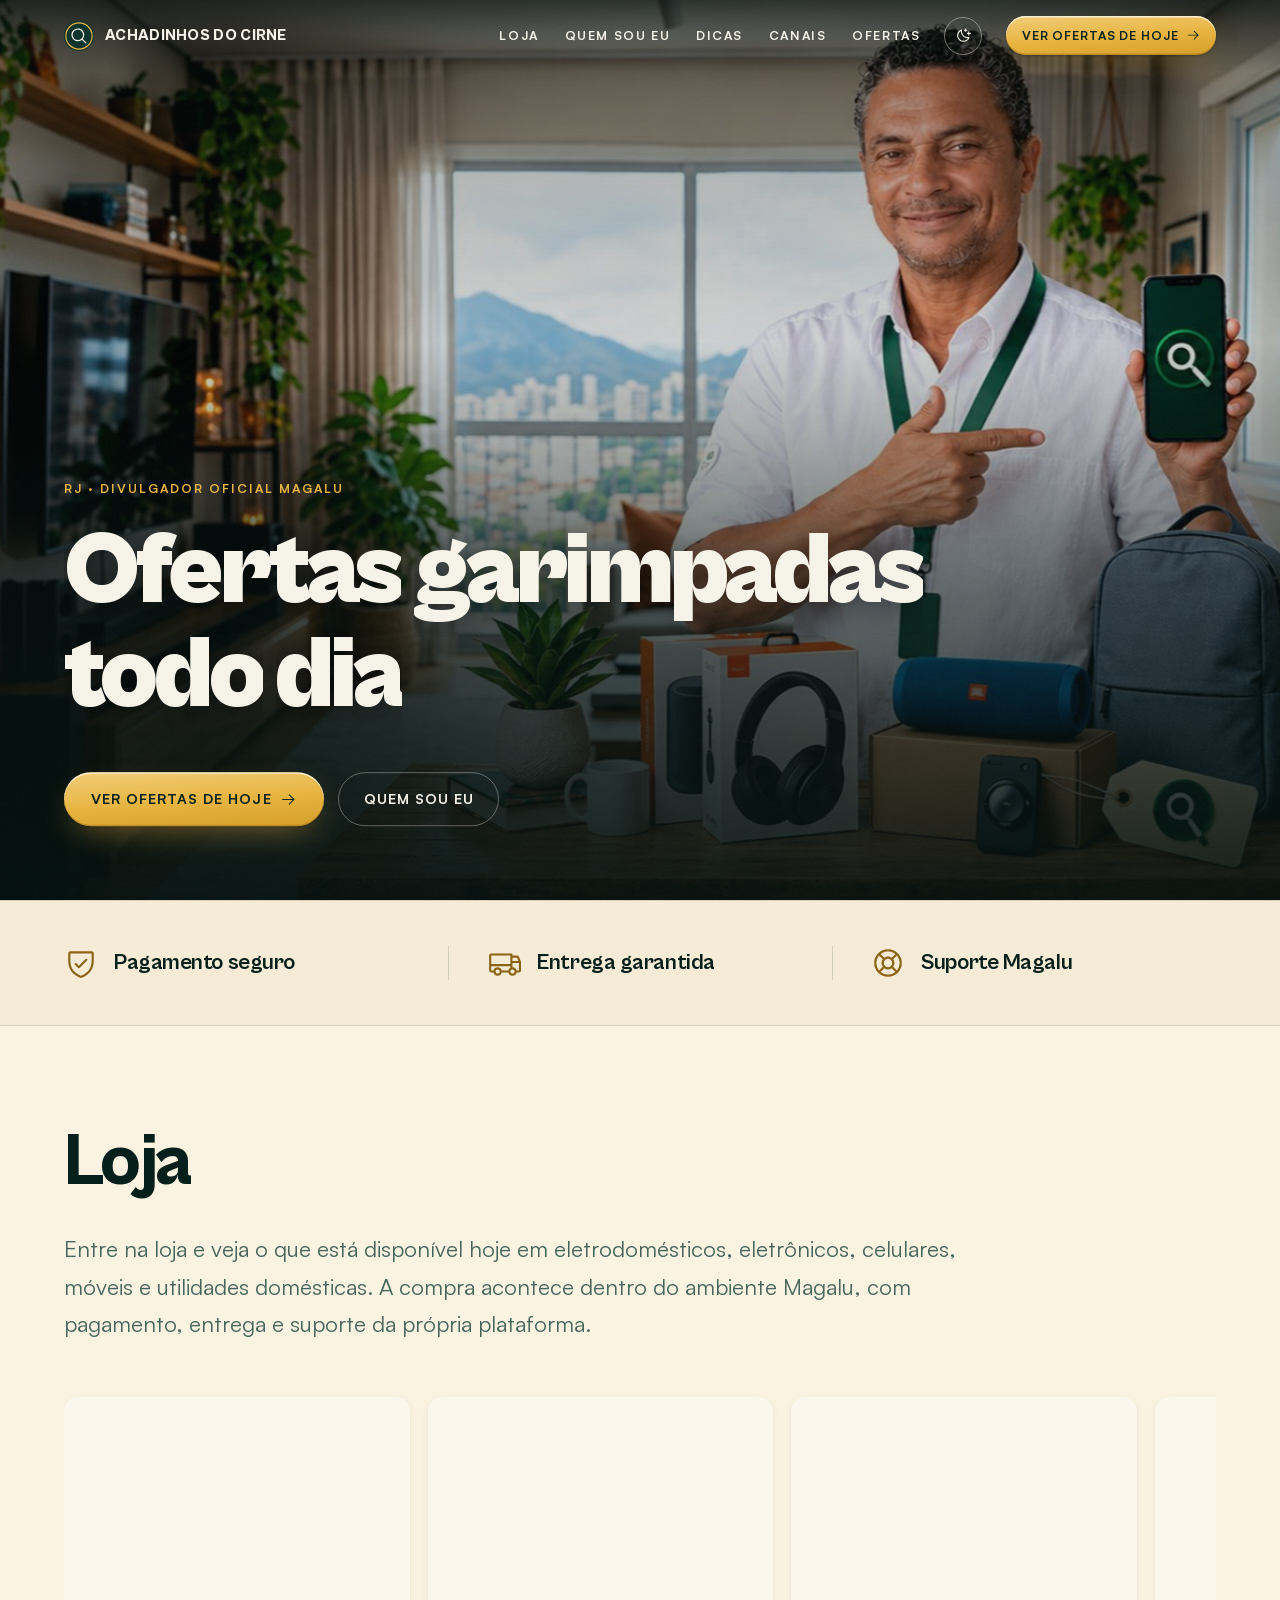
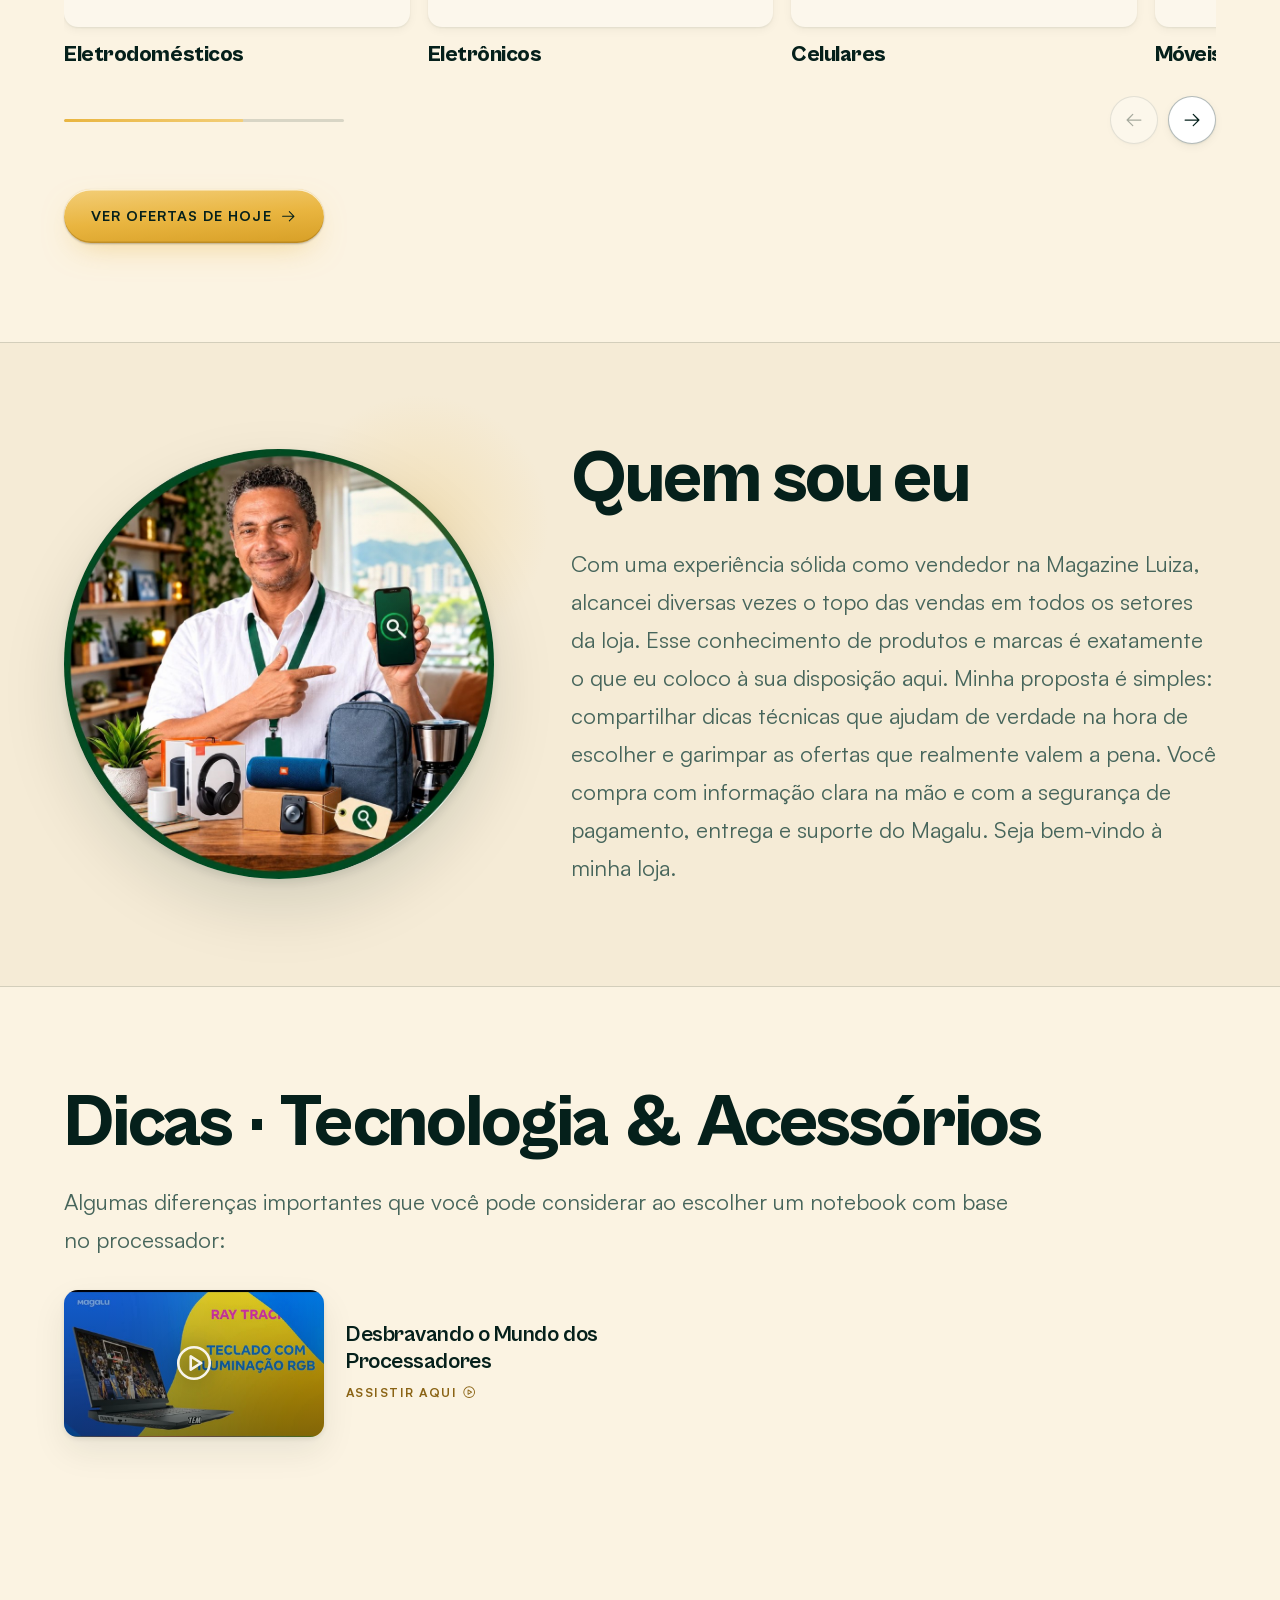
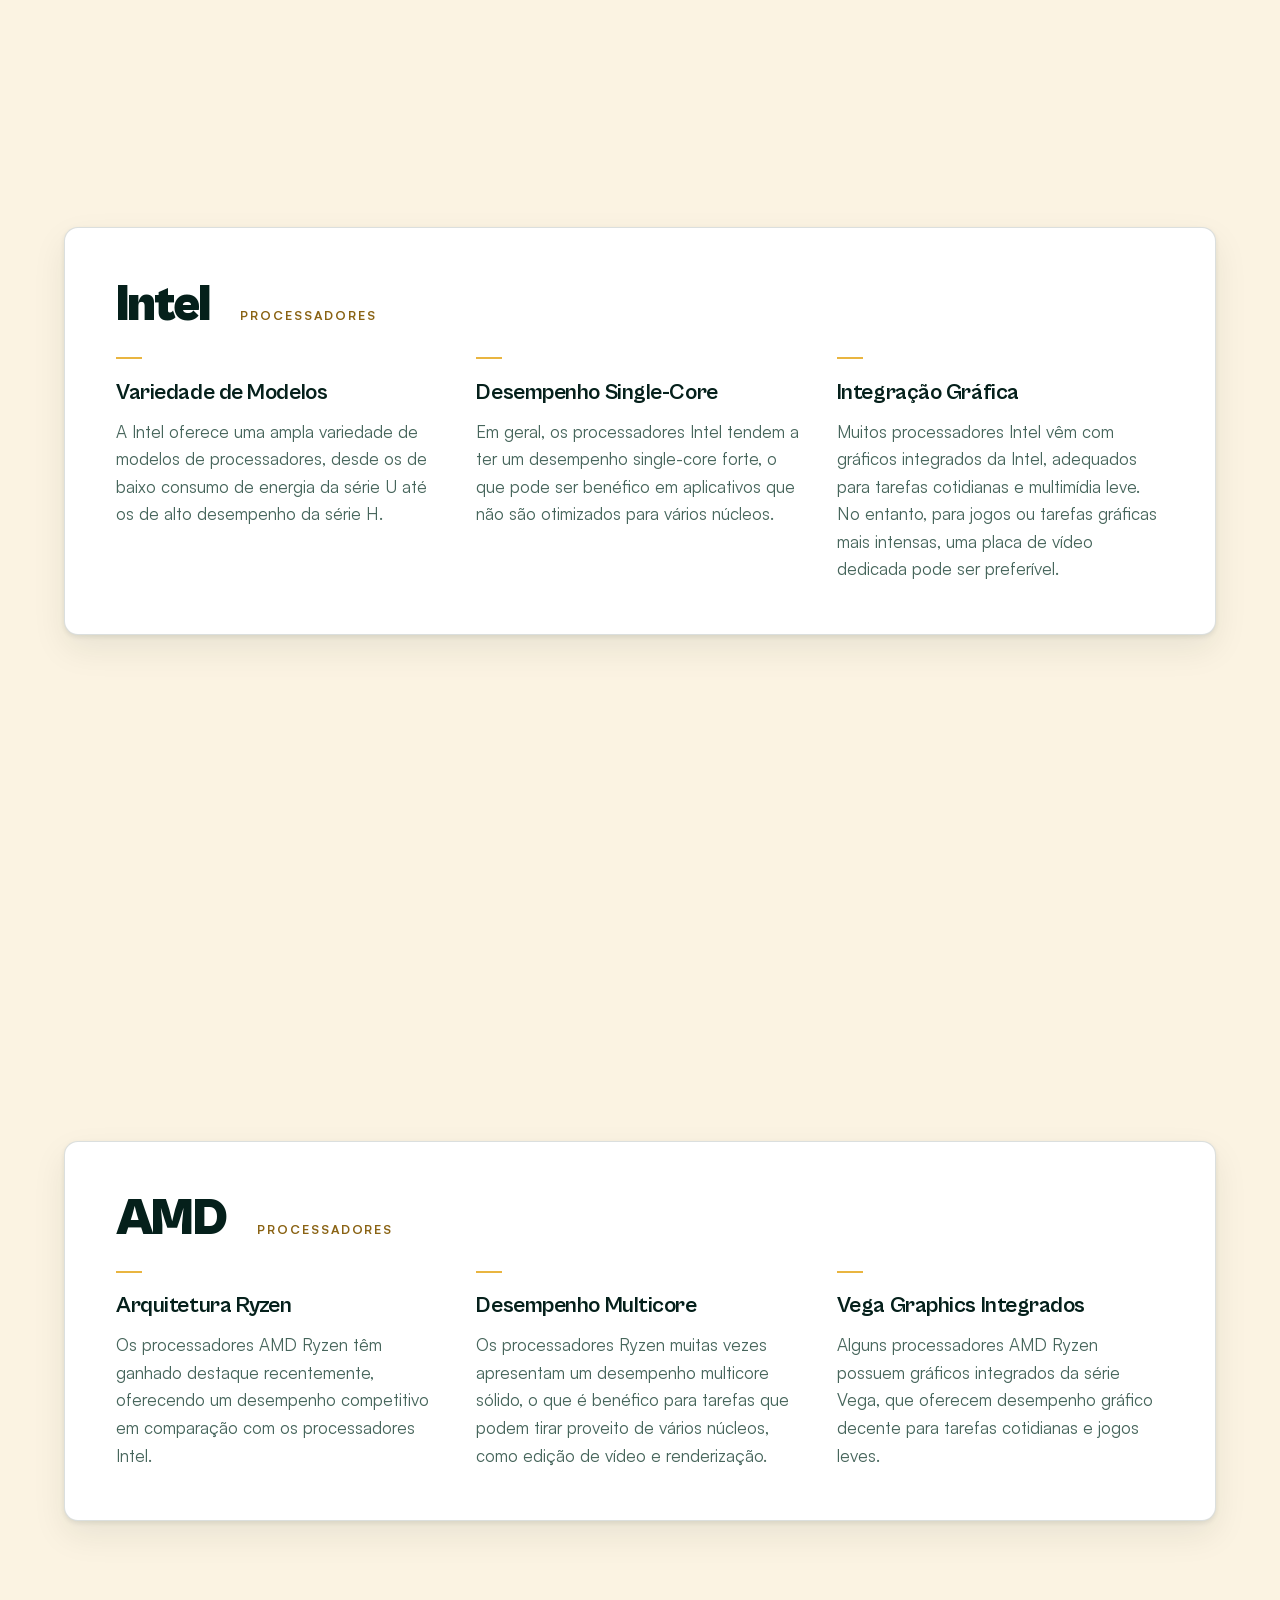
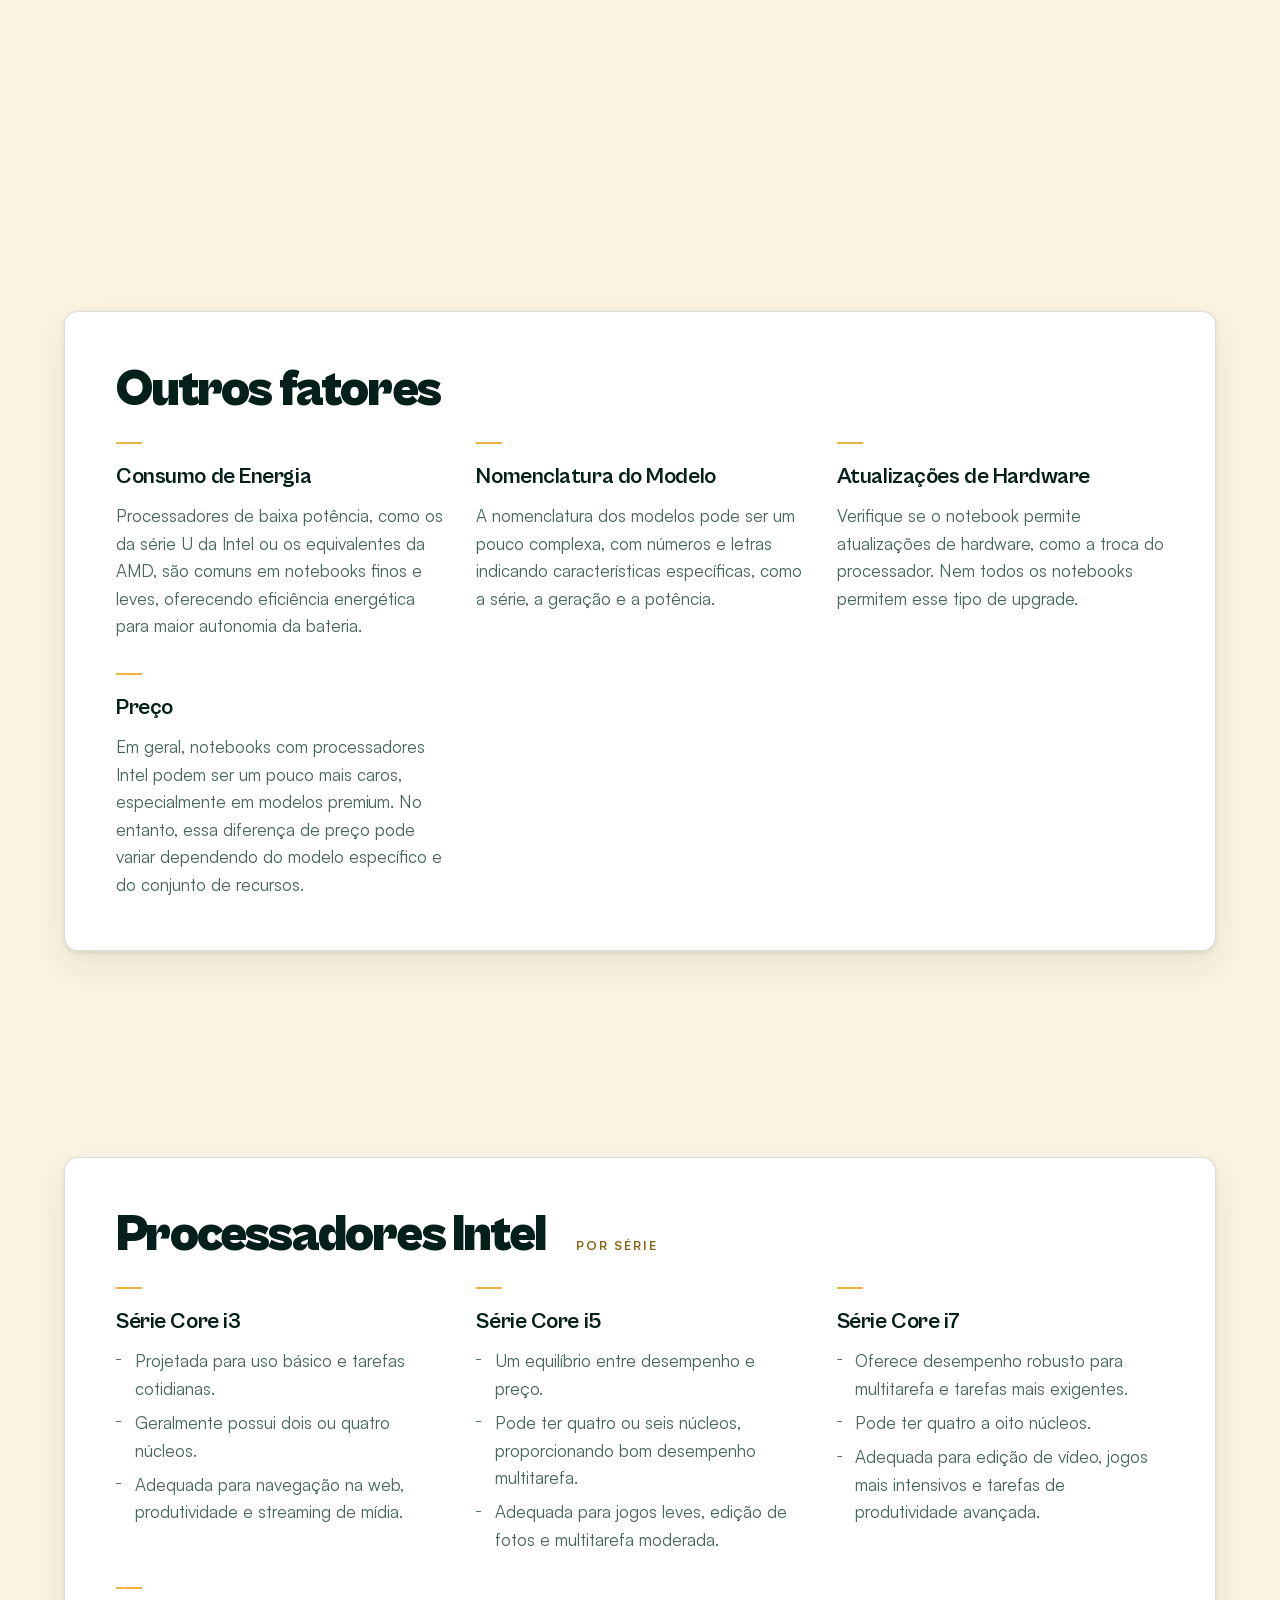
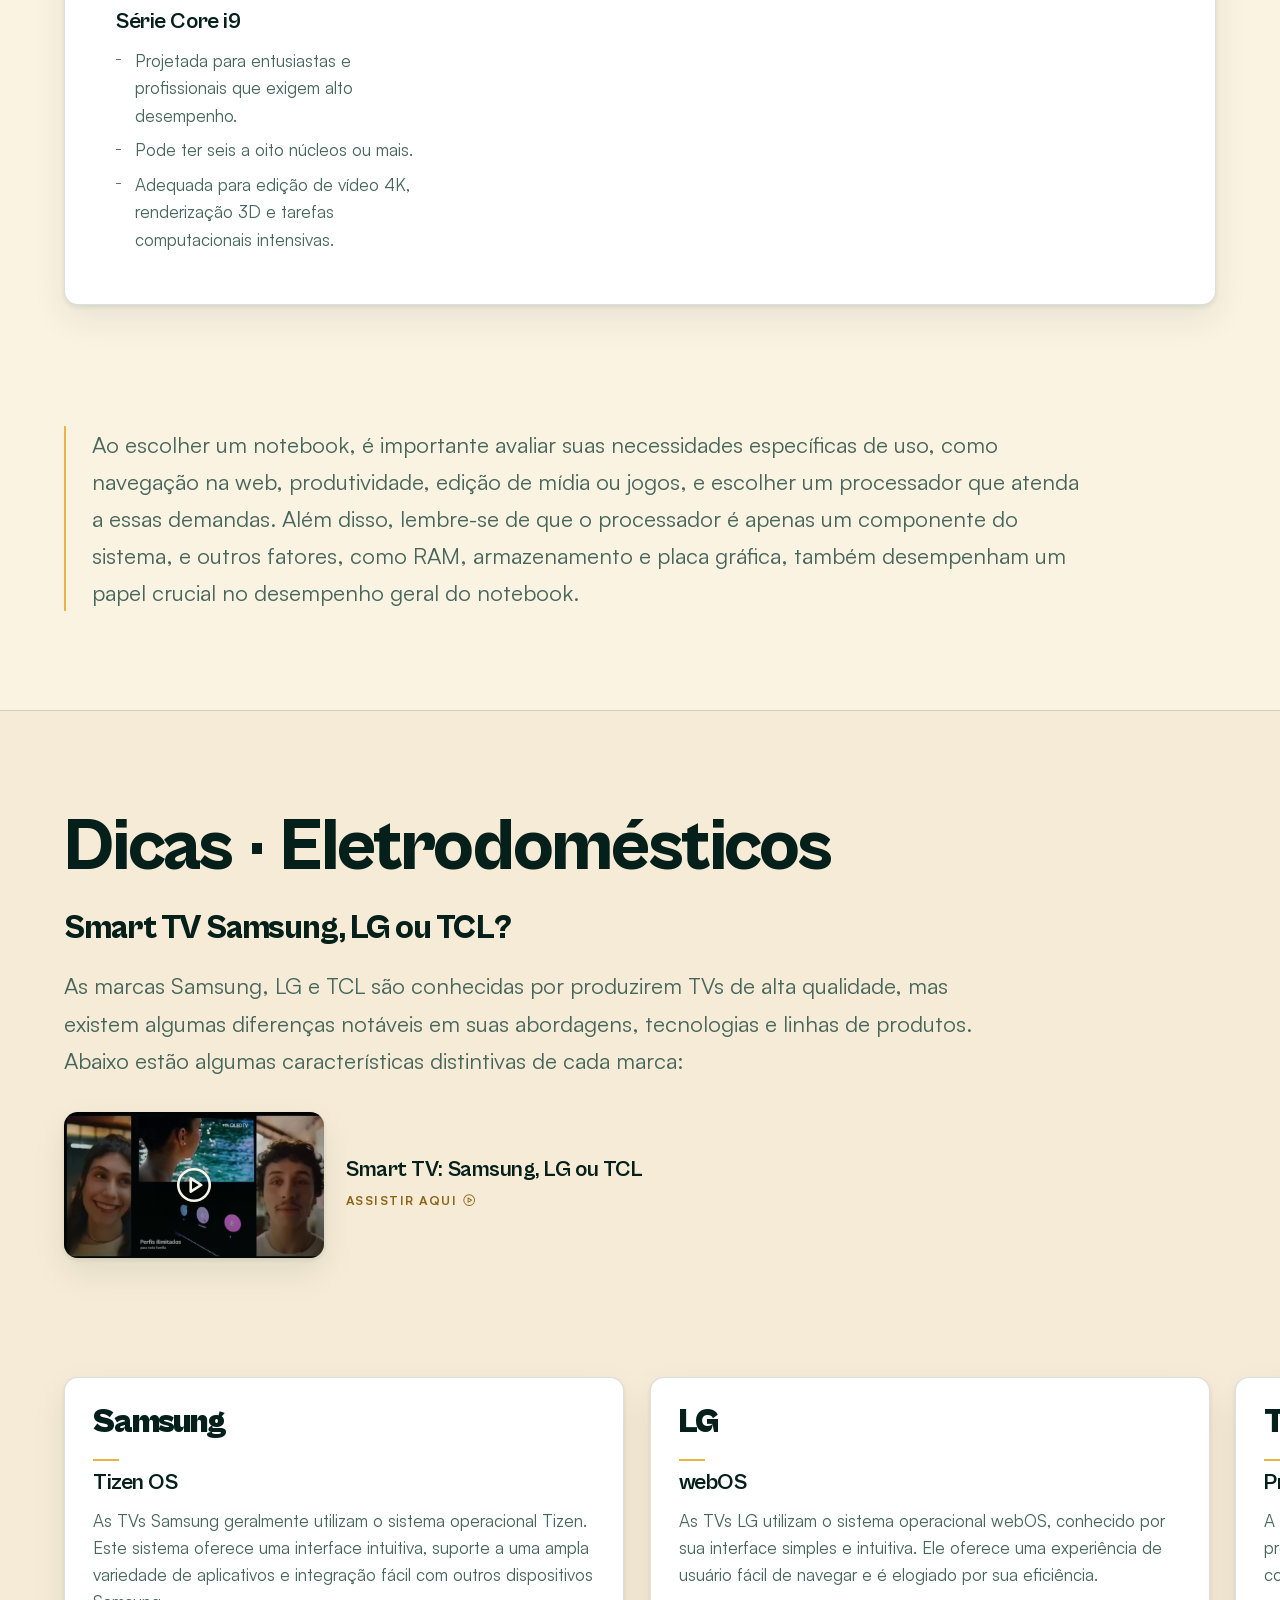
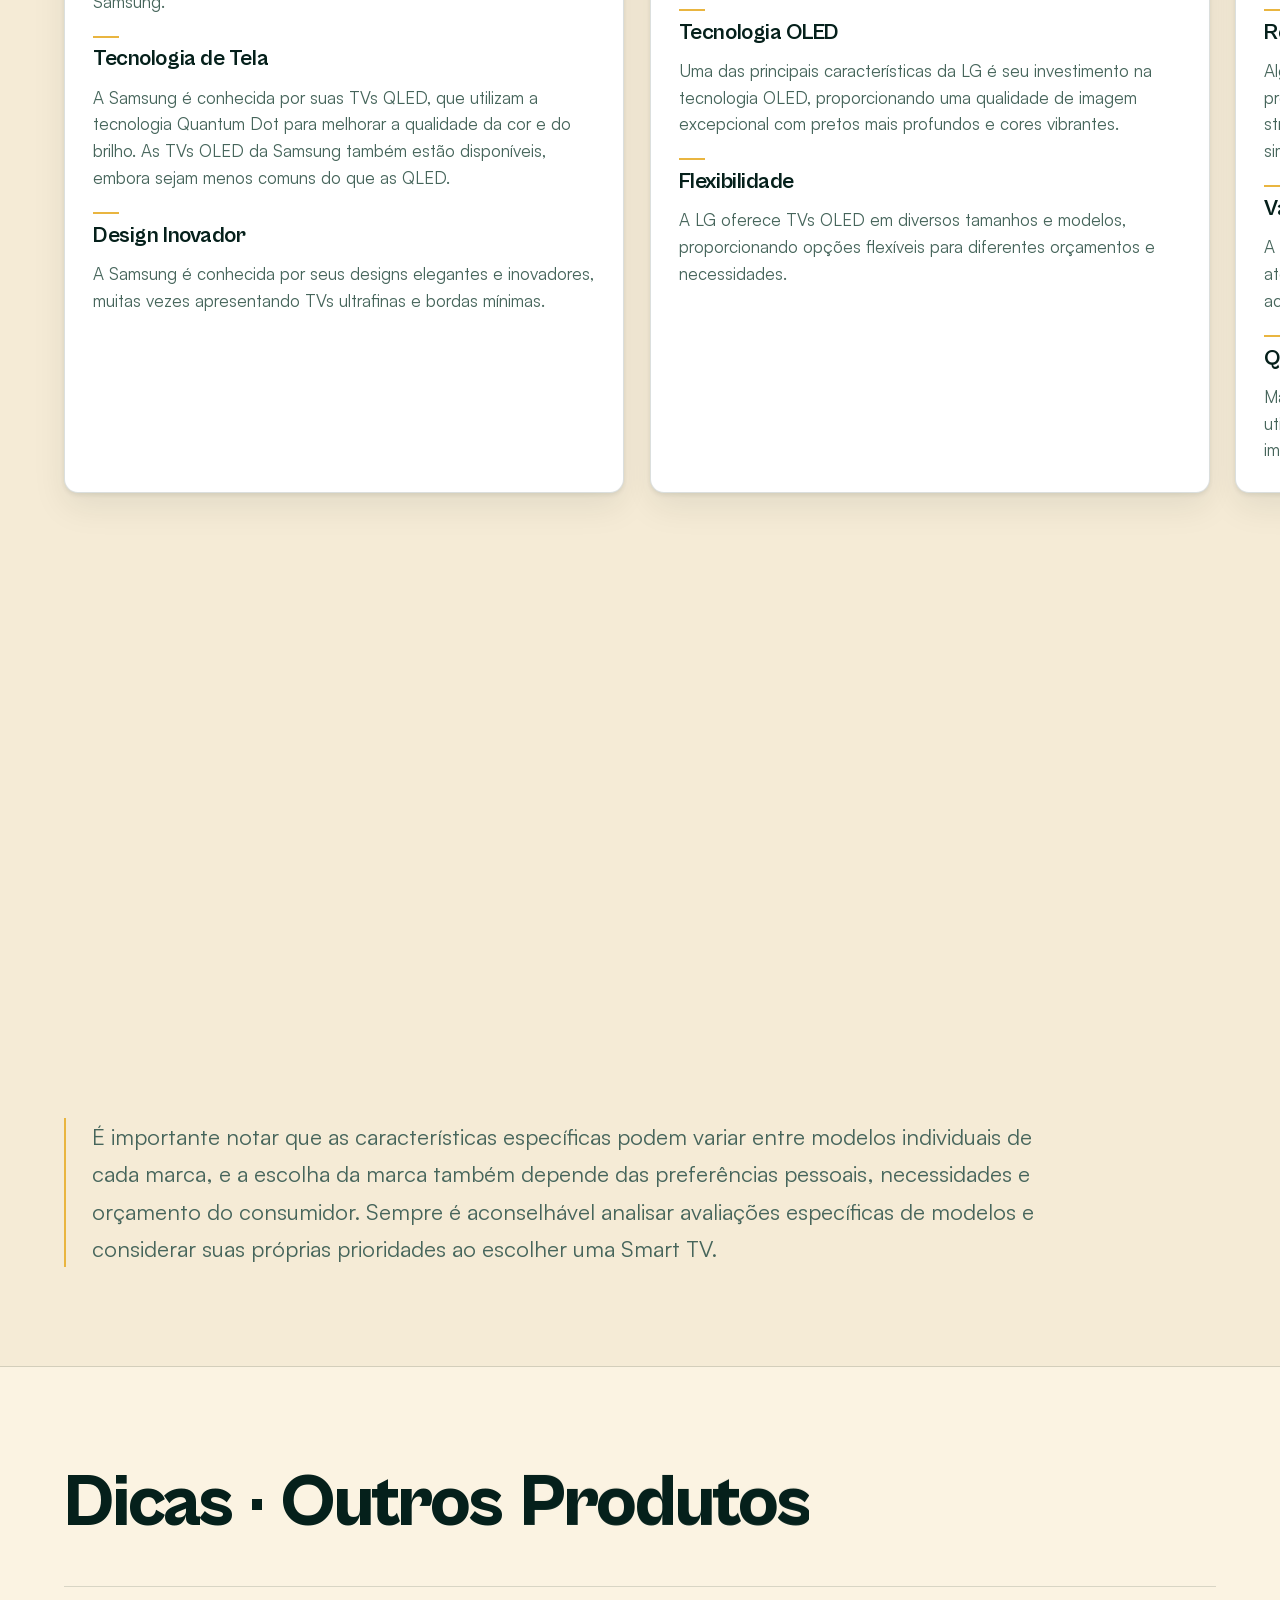
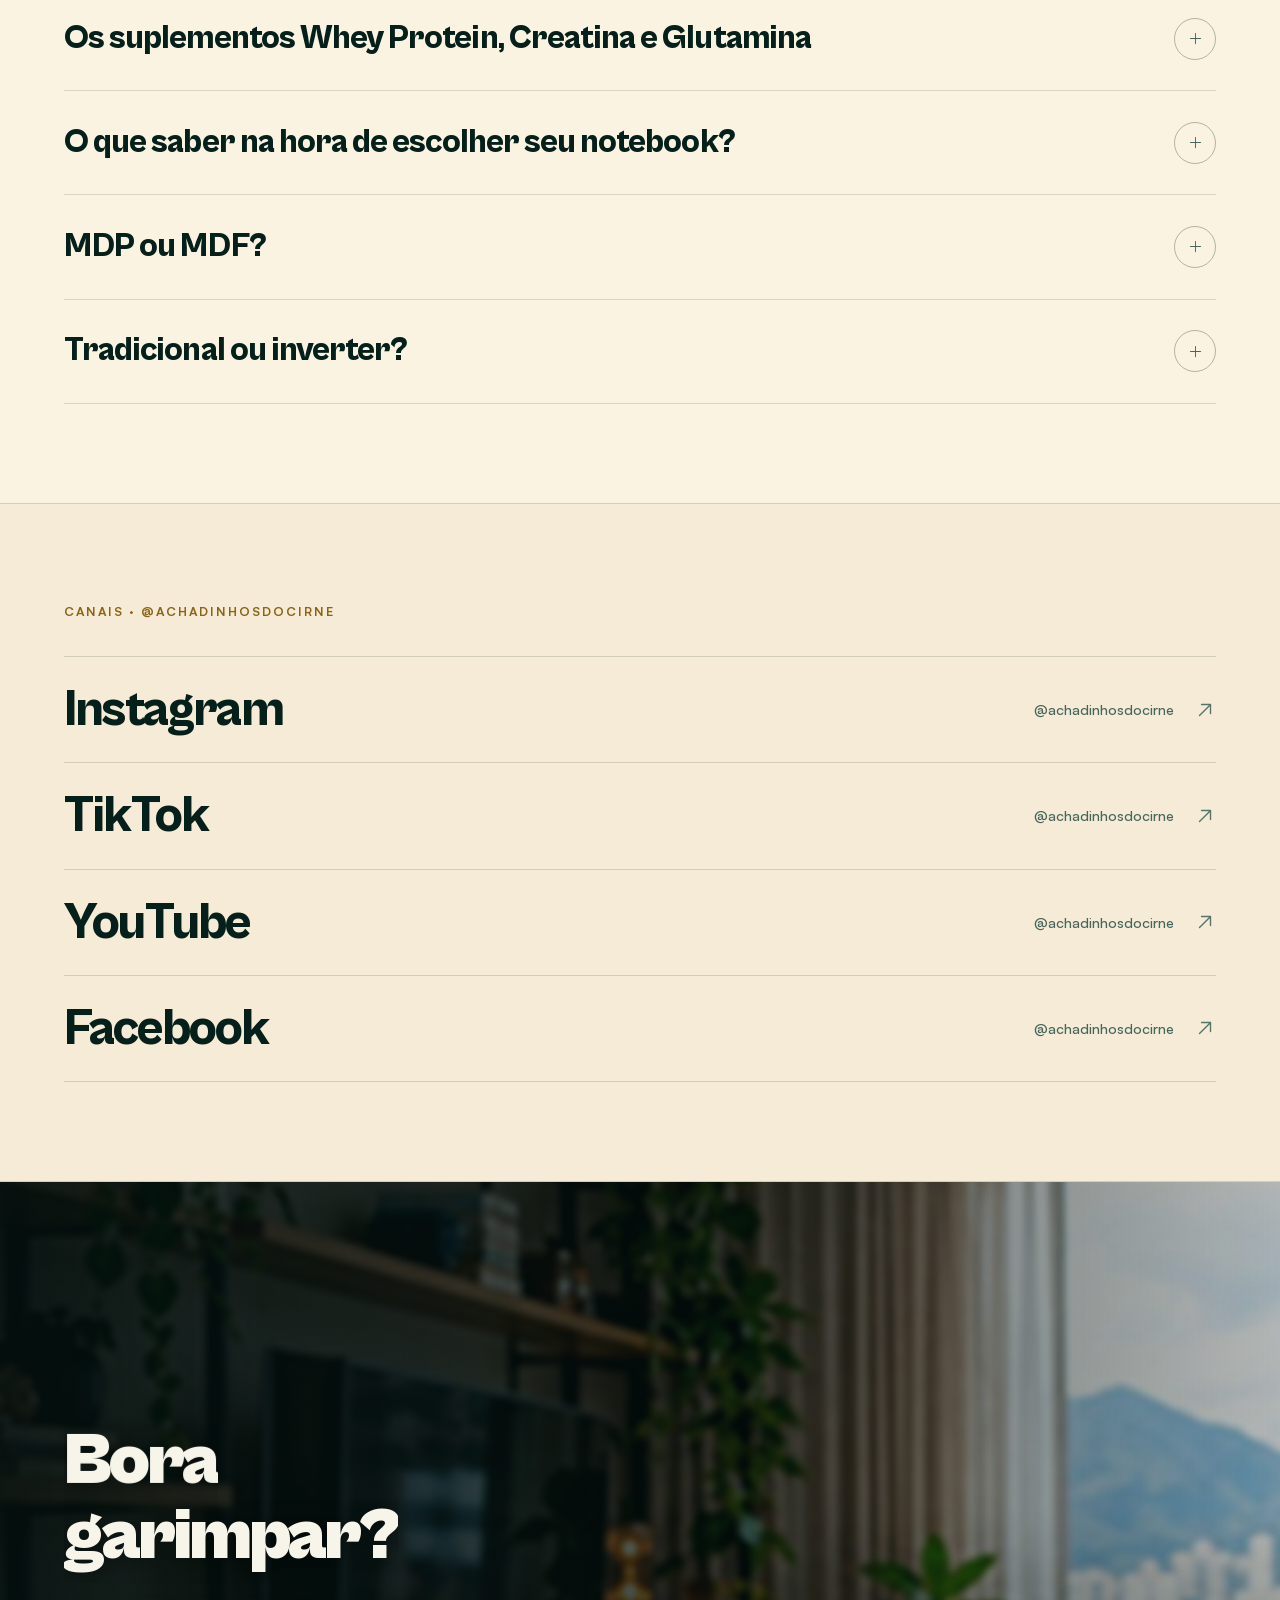
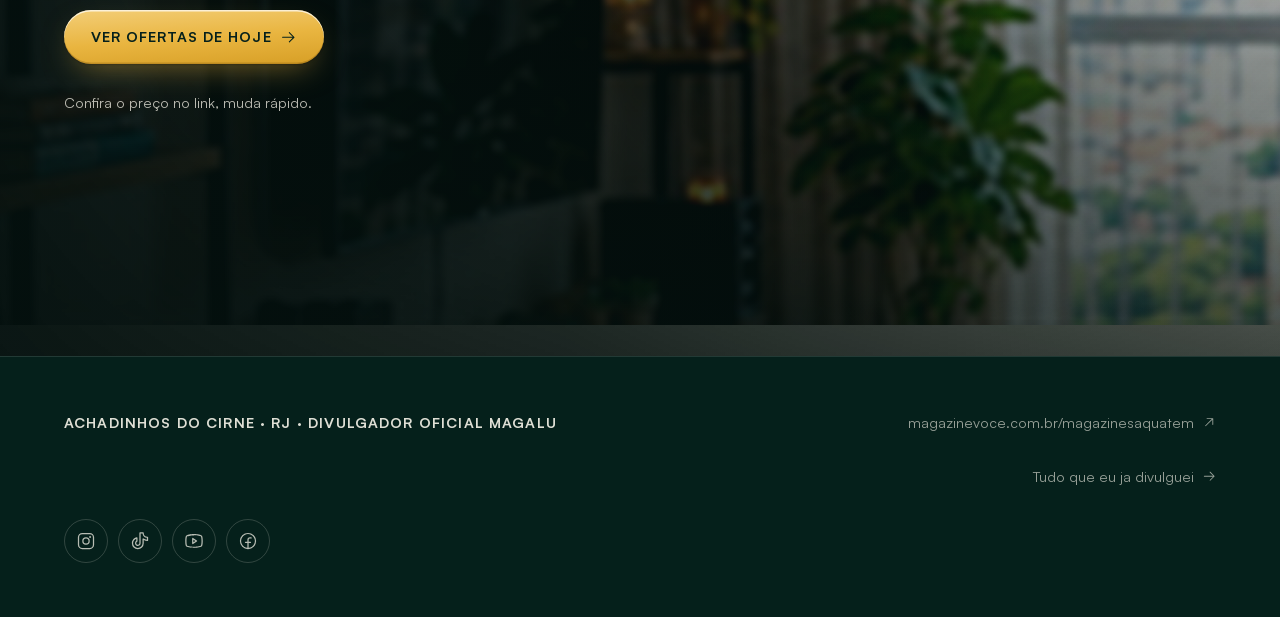
<file: index.html>
<!doctype html>
<html lang="pt-BR">
<head>
<meta charset="utf-8">
<meta name="viewport" content="width=device-width, initial-scale=1, viewport-fit=cover">
<title>Achadinhos do Cirne</title>
<meta name="description" content="Ofertas garimpadas todo dia por quem foi vendedor de loja. Dicas tecnicas de eletrodomesticos, eletronicos e celulares, com pagamento, entrega e suporte do Magalu.">
<meta name="theme-color" content="#061512" media="(prefers-color-scheme: dark)">
<meta name="theme-color" content="#FBF3E2" media="(prefers-color-scheme: light)">
<link rel="canonical" href="https://achadinhosdocirne.com.br/">

<meta property="og:type" content="website">
<meta property="og:site_name" content="Achadinhos do Cirne">
<meta property="og:title" content="Achadinhos do Cirne">
<meta property="og:description" content="Ofertas garimpadas todo dia por quem foi vendedor de loja.">
<meta property="og:url" content="https://achadinhosdocirne.com.br/">
<meta property="og:image" content="https://achadinhosdocirne.com.br/assets/img/og.jpg">
<meta property="og:image:width" content="1200">
<meta property="og:image:height" content="630">
<meta property="og:locale" content="pt_BR">
<meta name="twitter:card" content="summary_large_image">

<link rel="icon" href="favicon.svg" type="image/svg+xml">
<link rel="apple-touch-icon" href="favicon.svg">

<link rel="preload" href="assets/fonts/cabinet-grotesk-900.woff2" as="font" type="font/woff2" crossorigin>
<link rel="preload" href="assets/fonts/satoshi-400.woff2" as="font" type="font/woff2" crossorigin>
<link rel="preload" href="assets/img/cena-sala.jpg" as="image" fetchpriority="high">
<!-- O ?v= existe para furar cache ja guardado em navegador de quem visitou o
     site antes da correcao dos cabecalhos. Nenhum arquivo aqui tem impressao
     digital no nome, entao trocar o conteudo nao troca a URL, e so a URL
     diferente obriga o navegador a buscar de novo. Bastou uma vez: o
     netlify.toml agora manda CSS e JS revalidarem sempre. -->
<link rel="stylesheet" href="assets/css/site.css?v=4">
<script>document.documentElement.classList.add("js");</script>
</head>
<body>

<!-- sprite de icones Phosphor, embutido para funcionar tambem sem servidor -->
<svg xmlns="http://www.w3.org/2000/svg" style="display:none" aria-hidden="true">
<symbol id="i-arrow-right" viewBox="0 0 256 256" fill="currentColor"><path d="M221.66,133.66l-72,72a8,8,0,0,1-11.32-11.32L196.69,136H40a8,8,0,0,1,0-16H196.69L138.34,61.66a8,8,0,0,1,11.32-11.32l72,72A8,8,0,0,1,221.66,133.66Z"/></symbol>
<symbol id="i-arrow-up-right" viewBox="0 0 256 256" fill="currentColor"><path d="M200,64V168a8,8,0,0,1-16,0V83.31L69.66,197.66a8,8,0,0,1-11.32-11.32L172.69,72H88a8,8,0,0,1,0-16H192A8,8,0,0,1,200,64Z"/></symbol>
<symbol id="i-facebook" viewBox="0 0 256 256" fill="currentColor"><path d="M128,24A104,104,0,1,0,232,128,104.11,104.11,0,0,0,128,24Zm8,191.63V152h24a8,8,0,0,0,0-16H136V112a16,16,0,0,1,16-16h16a8,8,0,0,0,0-16H152a32,32,0,0,0-32,32v24H96a8,8,0,0,0,0,16h24v63.63a88,88,0,1,1,16,0Z"/></symbol>
<symbol id="i-instagram" viewBox="0 0 256 256" fill="currentColor"><path d="M128,80a48,48,0,1,0,48,48A48.05,48.05,0,0,0,128,80Zm0,80a32,32,0,1,1,32-32A32,32,0,0,1,128,160ZM176,24H80A56.06,56.06,0,0,0,24,80v96a56.06,56.06,0,0,0,56,56h96a56.06,56.06,0,0,0,56-56V80A56.06,56.06,0,0,0,176,24Zm40,152a40,40,0,0,1-40,40H80a40,40,0,0,1-40-40V80A40,40,0,0,1,80,40h96a40,40,0,0,1,40,40ZM192,76a12,12,0,1,1-12-12A12,12,0,0,1,192,76Z"/></symbol>
<symbol id="i-lifebuoy" viewBox="0 0 256 256" fill="currentColor"><path d="M128,24A104,104,0,1,0,232,128,104.11,104.11,0,0,0,128,24Zm39.1,131.79a47.84,47.84,0,0,0,0-55.58l28.5-28.49a87.83,87.83,0,0,1,0,112.56ZM96,128a32,32,0,1,1,32,32A32,32,0,0,1,96,128Zm88.28-67.6L155.79,88.9a47.84,47.84,0,0,0-55.58,0L71.72,60.4a87.83,87.83,0,0,1,112.56,0ZM60.4,71.72l28.5,28.49a47.84,47.84,0,0,0,0,55.58L60.4,184.28a87.83,87.83,0,0,1,0-112.56ZM71.72,195.6l28.49-28.5a47.84,47.84,0,0,0,55.58,0l28.49,28.5a87.83,87.83,0,0,1-112.56,0Z"/></symbol>
<symbol id="i-magnifying-glass" viewBox="0 0 256 256" fill="currentColor"><path d="M229.66,218.34l-50.07-50.06a88.11,88.11,0,1,0-11.31,11.31l50.06,50.07a8,8,0,0,0,11.32-11.32ZM40,112a72,72,0,1,1,72,72A72.08,72.08,0,0,1,40,112Z"/></symbol>
<symbol id="i-moon-stars" viewBox="0 0 256 256" fill="currentColor"><path d="M240,96a8,8,0,0,1-8,8H216v16a8,8,0,0,1-16,0V104H184a8,8,0,0,1,0-16h16V72a8,8,0,0,1,16,0V88h16A8,8,0,0,1,240,96ZM144,56h8v8a8,8,0,0,0,16,0V56h8a8,8,0,0,0,0-16h-8V32a8,8,0,0,0-16,0v8h-8a8,8,0,0,0,0,16Zm72.77,97a8,8,0,0,1,1.43,8A96,96,0,1,1,95.07,37.8a8,8,0,0,1,10.6,9.06A88.07,88.07,0,0,0,209.14,150.33,8,8,0,0,1,216.77,153Zm-19.39,14.88c-1.79.09-3.59.14-5.38.14A104.11,104.11,0,0,1,88,64c0-1.79,0-3.59.14-5.38A80,80,0,1,0,197.38,167.86Z"/></symbol>
<symbol id="i-play-circle" viewBox="0 0 256 256" fill="currentColor"><path d="M128,24A104,104,0,1,0,232,128,104.11,104.11,0,0,0,128,24Zm0,192a88,88,0,1,1,88-88A88.1,88.1,0,0,1,128,216Zm48.24-94.78-64-40A8,8,0,0,0,100,88v80a8,8,0,0,0,12.24,6.78l64-40a8,8,0,0,0,0-13.56ZM116,153.57V102.43L156.91,128Z"/></symbol>
<symbol id="i-plus" viewBox="0 0 256 256" fill="currentColor"><path d="M224,128a8,8,0,0,1-8,8H136v80a8,8,0,0,1-16,0V136H40a8,8,0,0,1,0-16h80V40a8,8,0,0,1,16,0v80h80A8,8,0,0,1,224,128Z"/></symbol>
<symbol id="i-shield-check" viewBox="0 0 256 256" fill="currentColor"><path d="M208,40H48A16,16,0,0,0,32,56v56c0,52.72,25.52,84.67,46.93,102.19,23.06,18.86,46,25.26,47,25.53a8,8,0,0,0,4.2,0c1-.27,23.91-6.67,47-25.53C198.48,196.67,224,164.72,224,112V56A16,16,0,0,0,208,40Zm0,72c0,37.07-13.66,67.16-40.6,89.42A129.3,129.3,0,0,1,128,223.62a128.25,128.25,0,0,1-38.92-21.81C61.82,179.51,48,149.3,48,112l0-56,160,0ZM82.34,141.66a8,8,0,0,1,11.32-11.32L112,148.69l50.34-50.35a8,8,0,0,1,11.32,11.32l-56,56a8,8,0,0,1-11.32,0Z"/></symbol>
<symbol id="i-sun" viewBox="0 0 256 256" fill="currentColor"><path d="M120,40V16a8,8,0,0,1,16,0V40a8,8,0,0,1-16,0Zm72,88a64,64,0,1,1-64-64A64.07,64.07,0,0,1,192,128Zm-16,0a48,48,0,1,0-48,48A48.05,48.05,0,0,0,176,128ZM58.34,69.66A8,8,0,0,0,69.66,58.34l-16-16A8,8,0,0,0,42.34,53.66Zm0,116.68-16,16a8,8,0,0,0,11.32,11.32l16-16a8,8,0,0,0-11.32-11.32ZM192,72a8,8,0,0,0,5.66-2.34l16-16a8,8,0,0,0-11.32-11.32l-16,16A8,8,0,0,0,192,72Zm5.66,114.34a8,8,0,0,0-11.32,11.32l16,16a8,8,0,0,0,11.32-11.32ZM48,128a8,8,0,0,0-8-8H16a8,8,0,0,0,0,16H40A8,8,0,0,0,48,128Zm80,80a8,8,0,0,0-8,8v24a8,8,0,0,0,16,0V216A8,8,0,0,0,128,208Zm112-88H216a8,8,0,0,0,0,16h24a8,8,0,0,0,0-16Z"/></symbol>
<symbol id="i-tiktok" viewBox="0 0 256 256" fill="currentColor"><path d="M224,72a48.05,48.05,0,0,1-48-48,8,8,0,0,0-8-8H128a8,8,0,0,0-8,8V156a20,20,0,1,1-28.57-18.08A8,8,0,0,0,96,130.69V88a8,8,0,0,0-9.4-7.88C50.91,86.48,24,119.1,24,156a76,76,0,0,0,152,0V116.29A103.25,103.25,0,0,0,224,128a8,8,0,0,0,8-8V80A8,8,0,0,0,224,72Zm-8,39.64a87.19,87.19,0,0,1-43.33-16.15A8,8,0,0,0,160,102v54a60,60,0,0,1-120,0c0-25.9,16.64-49.13,40-57.6v27.67A36,36,0,1,0,136,156V32h24.5A64.14,64.14,0,0,0,216,87.5Z"/></symbol>
<symbol id="i-truck" viewBox="0 0 256 256" fill="currentColor"><path d="M255.42,117l-14-35A15.93,15.93,0,0,0,226.58,72H192V64a8,8,0,0,0-8-8H32A16,16,0,0,0,16,72V184a16,16,0,0,0,16,16H49a32,32,0,0,0,62,0h50a32,32,0,0,0,62,0h17a16,16,0,0,0,16-16V120A7.94,7.94,0,0,0,255.42,117ZM192,88h34.58l9.6,24H192ZM32,72H176v64H32ZM80,208a16,16,0,1,1,16-16A16,16,0,0,1,80,208Zm81-24H111a32,32,0,0,0-62,0H32V152H176v12.31A32.11,32.11,0,0,0,161,184Zm31,24a16,16,0,1,1,16-16A16,16,0,0,1,192,208Zm48-24H223a32.06,32.06,0,0,0-31-24V128h48Z"/></symbol>
<symbol id="i-youtube" viewBox="0 0 256 256" fill="currentColor"><path d="M164.44,121.34l-48-32A8,8,0,0,0,104,96v64a8,8,0,0,0,12.44,6.66l48-32a8,8,0,0,0,0-13.32ZM120,145.05V111l25.58,17ZM234.33,69.52a24,24,0,0,0-14.49-16.4C185.56,39.88,131,40,128,40s-57.56-.12-91.84,13.12a24,24,0,0,0-14.49,16.4C19.08,79.5,16,97.74,16,128s3.08,48.5,5.67,58.48a24,24,0,0,0,14.49,16.41C69,215.56,120.4,216,127.34,216h1.32c6.94,0,58.37-.44,91.18-13.11a24,24,0,0,0,14.49-16.41c2.59-10,5.67-28.22,5.67-58.48S236.92,79.5,234.33,69.52Zm-15.49,113a8,8,0,0,1-4.77,5.49c-31.65,12.22-85.48,12-86,12H128c-.54,0-54.33.2-86-12a8,8,0,0,1-4.77-5.49C34.8,173.39,32,156.57,32,128s2.8-45.39,5.16-54.47A8,8,0,0,1,41.93,68c30.52-11.79,81.66-12,85.85-12h.27c.54,0,54.38-.18,86,12a8,8,0,0,1,4.77,5.49C221.2,82.61,224,99.43,224,128S221.2,173.39,218.84,182.47Z"/></symbol>
</svg>

<div class="grao" aria-hidden="true"></div>

<header class="nav" id="nav">
  <div class="nav__interno">
    <a class="marca" href="#topo" aria-label="Achadinhos do Cirne, ir para o inicio">
      <img class="marca__selo" src="favicon.svg" alt="" width="30" height="30">
      <span class="marca__nome">Achadinhos do Cirne</span>
    </a>

    <!-- Este e o MESMO nav no computador e no celular. No celular o CSS o
         transforma em painel; nao existe um segundo menu escondido. Menu
         duplicado e menu que um dia fica dessincronizado. -->
    <nav class="nav__links" id="menu" aria-label="Navegacao do site">
      <a class="nav__link" href="#loja">Loja</a>
      <a class="nav__link" href="#quem-sou-eu">Quem sou eu</a>
      <a class="nav__link" href="#dicas">Dicas</a>
      <a class="nav__link" href="#canais">Canais</a>
      <!-- Unico link daqui que sai da pagina. E a pagina que o link da bio do
           Instagram aponta: la o link vai na bio, e uma bio tem um link so. -->
      <a class="nav__link" href="/ofertas/">Ofertas</a>
      <!-- So aparece no celular. Na barra estreita nao cabe logo + tema +
           botao de menu + este CTA: medido, daria 383px numa tela de 375. Em
           vez de espremer tudo, o CTA desce para dentro do painel, que e onde
           ele tem espaco para ser grande de verdade. O irmao dele na barra
           some no mesmo ponto, entao nunca ha dois visiveis ao mesmo tempo. -->
      <a class="acao menu__acao" href="https://www.magazinevoce.com.br/magazinesaquatem/" target="_blank" rel="noopener">
        Ver ofertas de hoje
        <svg class="icone" aria-hidden="true"><use href="#i-arrow-right"></use></svg>
      </a>
    </nav>

    <button class="tema" id="tema" type="button" aria-label="Alternar entre tema claro e escuro">
      <svg class="icone" id="tema-icone" aria-hidden="true" style="width:17px;height:17px"><use href="#i-sun"></use></svg>
    </button>

    <a class="acao acao--miuda nav__acao" href="https://www.magazinevoce.com.br/magazinesaquatem/" target="_blank" rel="noopener">
      Ver ofertas de hoje
      <svg class="icone" aria-hidden="true"><use href="#i-arrow-right"></use></svg>
    </a>

    <!-- Ultimo da barra: no celular fica na ponta direita, onde o polegar
         alcanca. Some no computador, onde o menu ja esta todo a vista. -->
    <button class="menu-botao" id="menu-botao" type="button"
            aria-label="Abrir o menu" aria-expanded="false" aria-controls="menu">
      <span class="menu-botao__barras" aria-hidden="true"></span>
    </button>
  </div>
</header>

<main id="topo">

  <!-- ===================== HEROI ===================== -->
  <section class="heroi">
    <div class="heroi__midia">
      <img src="assets/img/cena-sala.jpg" alt="Cirne em casa mostrando no celular as ofertas do dia, com produtos sobre a mesa" width="1680" height="938" fetchpriority="high" decoding="async" id="heroi-img">
    </div>
    <div class="heroi__veu" aria-hidden="true"></div>

    <div class="heroi__corpo">
      <p class="rotulo heroi__rotulo">RJ &middot; Divulgador oficial Magalu</p>
      <h1 class="heroi__titulo" data-palavras>Ofertas garimpadas todo dia</h1>
      <div class="heroi__acoes">
        <a class="acao" href="https://www.magazinevoce.com.br/magazinesaquatem/" target="_blank" rel="noopener">
          Ver ofertas de hoje
          <svg class="icone" aria-hidden="true"><use href="#i-arrow-right"></use></svg>
        </a>
        <a class="acao-fio" href="#quem-sou-eu">Quem sou eu</a>
      </div>
    </div>
  </section>

  <!-- ===================== GARANTIAS ===================== -->
  <section class="garantias" aria-label="Garantias da compra">
    <div class="envelope">
      <ul class="garantias__grade">
        <li class="garantia entra">
          <svg class="garantia__icone" aria-hidden="true"><use href="#i-shield-check"></use></svg>
          <span class="garantia__nome">Pagamento seguro</span>
        </li>
        <li class="garantia entra">
          <svg class="garantia__icone" aria-hidden="true"><use href="#i-truck"></use></svg>
          <span class="garantia__nome">Entrega garantida</span>
        </li>
        <li class="garantia entra">
          <svg class="garantia__icone" aria-hidden="true"><use href="#i-lifebuoy"></use></svg>
          <span class="garantia__nome">Suporte Magalu</span>
        </li>
      </ul>
    </div>
  </section>

  <!-- ===================== LOJA ===================== -->
  <section class="bloco" id="loja">
    <div class="envelope">
      <div class="loja__cabeca">
        <h2 class="titulo-secao" data-palavras>Loja</h2>
        <p class="texto">Entre na loja e veja o que est&aacute; dispon&iacute;vel hoje em eletrodom&eacute;sticos, eletr&ocirc;nicos, celulares, m&oacute;veis e utilidades dom&eacute;sticas. A compra acontece dentro do ambiente Magalu, com pagamento, entrega e suporte da pr&oacute;pria plataforma.</p>
      </div>

      <div class="carrossel" data-carrossel>
        <div class="carrossel__pista" id="loja-pista" tabindex="0" role="group" aria-label="Categorias da loja, lista que rola na horizontal">
          <a class="tile entra" href="https://www.magazinevoce.com.br/magazinesaquatem/eletrodomesticos/l/ed/" target="_blank" rel="noopener">
            <span class="tile__foto"><img src="assets/img/cat-eletrodomesticos.jpg" alt="Cafeteira, air fryer e liquidificador sobre a mesa de madeira" width="1300" height="726" loading="lazy" decoding="async"></span>
            <span class="tile__nome">Eletrodom&eacute;sticos</span>
          </a>
          <a class="tile entra" href="https://www.magazinevoce.com.br/magazinesaquatem/audio/l/ea/" target="_blank" rel="noopener">
            <span class="tile__foto"><img src="assets/img/cat-eletronicos.jpg" alt="Fone de ouvido, caixa de som port&aacute;til, teclado e mouse sobre a mesa de madeira" width="1300" height="726" loading="lazy" decoding="async"></span>
            <span class="tile__nome">Eletr&ocirc;nicos</span>
          </a>
          <a class="tile entra" href="https://www.magazinevoce.com.br/magazinesaquatem/celulares-e-smartphones/l/te/" target="_blank" rel="noopener">
            <span class="tile__foto"><img src="assets/img/cat-celulares.jpg" alt="Tr&ecirc;s celulares com as telas apagadas sobre a mesa de madeira" width="1100" height="614" loading="lazy" decoding="async"></span>
            <span class="tile__nome">Celulares</span>
          </a>
          <a class="tile entra" href="https://www.magazinevoce.com.br/magazinesaquatem/moveis/l/mo/" target="_blank" rel="noopener">
            <span class="tile__foto"><img src="assets/img/cat-moveis.jpg" alt="Aparador de madeira, estante baixa com livros e mesa lateral redonda na sala" width="1100" height="614" loading="lazy" decoding="async"></span>
            <span class="tile__nome">M&oacute;veis</span>
          </a>
          <a class="tile entra" href="https://www.magazinevoce.com.br/magazinesaquatem/utilidades-domesticas/l/ud/" target="_blank" rel="noopener">
            <span class="tile__foto"><img src="assets/img/cat-utilidades.jpg" alt="Potes de vidro, escorredor de lou&ccedil;a, garrafa t&eacute;rmica e organizador de bambu sobre a mesa de madeira" width="1100" height="821" loading="lazy" decoding="async"></span>
            <span class="tile__nome">Utilidades dom&eacute;sticas</span>
          </a>
        </div>

        <div class="carrossel__pe">
          <div class="carrossel__medidor" aria-hidden="true"><span class="carrossel__barra"></span></div>
          <div class="carrossel__setas">
            <button class="carrossel__seta carrossel__seta--antes" type="button" data-passo="-1" aria-controls="loja-pista" aria-label="Ver as categorias anteriores">
              <svg class="icone" aria-hidden="true"><use href="#i-arrow-right"></use></svg>
            </button>
            <button class="carrossel__seta" type="button" data-passo="1" aria-controls="loja-pista" aria-label="Ver as pr&oacute;ximas categorias">
              <svg class="icone" aria-hidden="true"><use href="#i-arrow-right"></use></svg>
            </button>
          </div>
        </div>
      </div>

      <div class="loja__pe">
        <a class="acao" href="https://www.magazinevoce.com.br/magazinesaquatem/" target="_blank" rel="noopener">
          Ver ofertas de hoje
          <svg class="icone" aria-hidden="true"><use href="#i-arrow-right"></use></svg>
        </a>
      </div>
    </div>
  </section>

  <!-- ===================== QUEM SOU EU ===================== -->
  <section class="credencial bloco" id="quem-sou-eu">
    <div class="envelope">
      <div class="credencial__grade">
        <div class="credencial__midia entra">
          <img src="assets/img/quem-sou-eu.jpg?v=2" alt="Cirne na mesa de casa, apontando para o celular, com fone, caixa de som, mochila e cafeteira ao lado" width="940" height="940" loading="lazy" decoding="async">
        </div>
        <div>
          <h2 class="credencial__titulo" data-palavras>Quem sou eu</h2>
          <p class="credencial__texto">Com uma experi&ecirc;ncia s&oacute;lida como vendedor na Magazine Luiza, alcancei diversas vezes o topo das vendas em todos os setores da loja. Esse conhecimento de produtos e marcas &eacute; exatamente o que eu coloco &agrave; sua disposi&ccedil;&atilde;o aqui. Minha proposta &eacute; simples: compartilhar dicas t&eacute;cnicas que ajudam de verdade na hora de escolher e garimpar as ofertas que realmente valem a pena. Voc&ecirc; compra com informa&ccedil;&atilde;o clara na m&atilde;o e com a seguran&ccedil;a de pagamento, entrega e suporte do Magalu. Seja bem-vindo &agrave; minha loja.</p>
        </div>
      </div>
    </div>
  </section>

  <!-- ===================== DICAS: TECNOLOGIA (pilha fixa) ===================== -->
  <section id="dicas">
    <div class="envelope bloco pilha__cabeca">
      <h2 class="titulo-secao" data-palavras>Dicas &middot; Tecnologia &amp; Acess&oacute;rios</h2>
      <p class="texto" style="margin-top:1.4rem">Algumas diferen&ccedil;as importantes que voc&ecirc; pode considerar ao escolher um notebook com base no processador:</p>
      <div class="video" style="margin-top:2rem">
                  <button class="video__cartao" type="button" data-video="dSweO709N_4" data-titulo="Desbravando o Mundo dos Processadores" aria-label="Assistir: Desbravando o Mundo dos Processadores">
                    <span class="video__capa">
                      <img src="assets/img/video-processadores.jpg" alt="Capa do v&iacute;deo sobre processadores" width="800" height="450" loading="lazy" decoding="async">
                      <span class="video__play" aria-hidden="true"><svg class="icone"><use href="#i-play-circle"></use></svg></span>
                    </span>
                    <span class="video__texto">
                      <span class="video__titulo">Desbravando o Mundo dos Processadores</span>
                      <span class="video__acao">Assistir aqui <svg class="icone" aria-hidden="true"><use href="#i-play-circle"></use></svg></span>
                    </span>
                  </button>
                </div>
    </div>

    <div class="pilha" id="pilha">
      <div class="pilha__item">
        <div class="envelope">
          <article class="painel">
            <h3 class="painel__marca">Intel <span>Processadores</span></h3>
            <div class="atributos">
              <div class="atributo">
                <h4 class="atributo__nome">Variedade de Modelos</h4>
                <p>A Intel oferece uma ampla variedade de modelos de processadores, desde os de baixo consumo de energia da s&eacute;rie U at&eacute; os de alto desempenho da s&eacute;rie H.</p>
              </div>
              <div class="atributo">
                <h4 class="atributo__nome">Desempenho Single-Core</h4>
                <p>Em geral, os processadores Intel tendem a ter um desempenho single-core forte, o que pode ser ben&eacute;fico em aplicativos que n&atilde;o s&atilde;o otimizados para v&aacute;rios n&uacute;cleos.</p>
              </div>
              <div class="atributo">
                <h4 class="atributo__nome">Integra&ccedil;&atilde;o Gr&aacute;fica</h4>
                <p>Muitos processadores Intel v&ecirc;m com gr&aacute;ficos integrados da Intel, adequados para tarefas cotidianas e multim&iacute;dia leve. No entanto, para jogos ou tarefas gr&aacute;ficas mais intensas, uma placa de v&iacute;deo dedicada pode ser prefer&iacute;vel.</p>
              </div>
            </div>
          </article>
        </div>
      </div>

      <div class="pilha__item">
        <div class="envelope">
          <article class="painel">
            <h3 class="painel__marca">AMD <span>Processadores</span></h3>
            <div class="atributos">
              <div class="atributo">
                <h4 class="atributo__nome">Arquitetura Ryzen</h4>
                <p>Os processadores AMD Ryzen t&ecirc;m ganhado destaque recentemente, oferecendo um desempenho competitivo em compara&ccedil;&atilde;o com os processadores Intel.</p>
              </div>
              <div class="atributo">
                <h4 class="atributo__nome">Desempenho Multicore</h4>
                <p>Os processadores Ryzen muitas vezes apresentam um desempenho multicore s&oacute;lido, o que &eacute; ben&eacute;fico para tarefas que podem tirar proveito de v&aacute;rios n&uacute;cleos, como edi&ccedil;&atilde;o de v&iacute;deo e renderiza&ccedil;&atilde;o.</p>
              </div>
              <div class="atributo">
                <h4 class="atributo__nome">Vega Graphics Integrados</h4>
                <p>Alguns processadores AMD Ryzen possuem gr&aacute;ficos integrados da s&eacute;rie Vega, que oferecem desempenho gr&aacute;fico decente para tarefas cotidianas e jogos leves.</p>
              </div>
            </div>
          </article>
        </div>
      </div>

      <div class="pilha__item">
        <div class="envelope">
          <article class="painel">
            <h3 class="painel__marca">Outros fatores</h3>
            <div class="atributos">
              <div class="atributo">
                <h4 class="atributo__nome">Consumo de Energia</h4>
                <p>Processadores de baixa pot&ecirc;ncia, como os da s&eacute;rie U da Intel ou os equivalentes da AMD, s&atilde;o comuns em notebooks finos e leves, oferecendo efici&ecirc;ncia energ&eacute;tica para maior autonomia da bateria.</p>
              </div>
              <div class="atributo">
                <h4 class="atributo__nome">Nomenclatura do Modelo</h4>
                <p>A nomenclatura dos modelos pode ser um pouco complexa, com n&uacute;meros e letras indicando caracter&iacute;sticas espec&iacute;ficas, como a s&eacute;rie, a gera&ccedil;&atilde;o e a pot&ecirc;ncia.</p>
              </div>
              <div class="atributo">
                <h4 class="atributo__nome">Atualiza&ccedil;&otilde;es de Hardware</h4>
                <p>Verifique se o notebook permite atualiza&ccedil;&otilde;es de hardware, como a troca do processador. Nem todos os notebooks permitem esse tipo de upgrade.</p>
              </div>
              <div class="atributo">
                <h4 class="atributo__nome">Pre&ccedil;o</h4>
                <p>Em geral, notebooks com processadores Intel podem ser um pouco mais caros, especialmente em modelos premium. No entanto, essa diferen&ccedil;a de pre&ccedil;o pode variar dependendo do modelo espec&iacute;fico e do conjunto de recursos.</p>
              </div>
            </div>
          </article>
        </div>
      </div>

      <div class="pilha__item">
        <div class="envelope">
          <article class="painel">
            <h3 class="painel__marca">Processadores Intel <span>Por s&eacute;rie</span></h3>
            <div class="atributos">
              <div class="atributo">
                <h4 class="atributo__nome">S&eacute;rie Core i3</h4>
                <ul>
                  <li>Projetada para uso b&aacute;sico e tarefas cotidianas.</li>
                  <li>Geralmente possui dois ou quatro n&uacute;cleos.</li>
                  <li>Adequada para navega&ccedil;&atilde;o na web, produtividade e streaming de m&iacute;dia.</li>
                </ul>
              </div>
              <div class="atributo">
                <h4 class="atributo__nome">S&eacute;rie Core i5</h4>
                <ul>
                  <li>Um equil&iacute;brio entre desempenho e pre&ccedil;o.</li>
                  <li>Pode ter quatro ou seis n&uacute;cleos, proporcionando bom desempenho multitarefa.</li>
                  <li>Adequada para jogos leves, edi&ccedil;&atilde;o de fotos e multitarefa moderada.</li>
                </ul>
              </div>
              <div class="atributo">
                <h4 class="atributo__nome">S&eacute;rie Core i7</h4>
                <ul>
                  <li>Oferece desempenho robusto para multitarefa e tarefas mais exigentes.</li>
                  <li>Pode ter quatro a oito n&uacute;cleos.</li>
                  <li>Adequada para edi&ccedil;&atilde;o de v&iacute;deo, jogos mais intensivos e tarefas de produtividade avan&ccedil;ada.</li>
                </ul>
              </div>
              <div class="atributo">
                <h4 class="atributo__nome">S&eacute;rie Core i9</h4>
                <ul>
                  <li>Projetada para entusiastas e profissionais que exigem alto desempenho.</li>
                  <li>Pode ter seis a oito n&uacute;cleos ou mais.</li>
                  <li>Adequada para edi&ccedil;&atilde;o de v&iacute;deo 4K, renderiza&ccedil;&atilde;o 3D e tarefas computacionais intensivas.</li>
                </ul>
              </div>
            </div>
          </article>
        </div>
      </div>
    </div>

    <div class="envelope" style="padding-bottom:var(--bloco)">
      <p class="remate">Ao escolher um notebook, &eacute; importante avaliar suas necessidades espec&iacute;ficas de uso, como navega&ccedil;&atilde;o na web, produtividade, edi&ccedil;&atilde;o de m&iacute;dia ou jogos, e escolher um processador que atenda a essas demandas. Al&eacute;m disso, lembre-se de que o processador &eacute; apenas um componente do sistema, e outros fatores, como RAM, armazenamento e placa gr&aacute;fica, tamb&eacute;m desempenham um papel crucial no desempenho geral do notebook.</p>
    </div>
  </section>

  <!-- ===================== DICAS: ELETRODOMESTICOS (pan horizontal) ===================== -->
  <section class="pan" id="eletrodomesticos">
    <div class="envelope pan__cabeca">
      <h2 class="titulo-secao" data-palavras>Dicas &middot; Eletrodom&eacute;sticos</h2>
      <h3 class="sub-bloco__titulo" style="margin-top:1.6rem">Smart TV Samsung, LG ou TCL?</h3>
      <p class="texto">As marcas Samsung, LG e TCL s&atilde;o conhecidas por produzirem TVs de alta qualidade, mas existem algumas diferen&ccedil;as not&aacute;veis em suas abordagens, tecnologias e linhas de produtos. Abaixo est&atilde;o algumas caracter&iacute;sticas distintivas de cada marca:</p>
      <div class="video" style="margin-top:2rem">
                  <button class="video__cartao" type="button" data-video="wqkoZPwjkhE" data-titulo="Smart TV: Samsung, LG ou TCL" aria-label="Assistir: Smart TV: Samsung, LG ou TCL">
                    <span class="video__capa">
                      <img src="assets/img/video-smarttv.jpg" alt="Capa do v&iacute;deo sobre Smart TV" width="800" height="450" loading="lazy" decoding="async">
                      <span class="video__play" aria-hidden="true"><svg class="icone"><use href="#i-play-circle"></use></svg></span>
                    </span>
                    <span class="video__texto">
                      <span class="video__titulo">Smart TV: Samsung, LG ou TCL</span>
                      <span class="video__acao">Assistir aqui <svg class="icone" aria-hidden="true"><use href="#i-play-circle"></use></svg></span>
                    </span>
                  </button>
                </div>
    </div>

    <div class="pan__palco" id="pan-palco">
      <div class="pan__trilho" id="pan-trilho">
        <article class="marca-tv">
          <h3 class="marca-tv__nome">Samsung</h3>
          <div class="atributos">
            <div class="atributo">
              <h4 class="atributo__nome">Tizen OS</h4>
              <p>As TVs Samsung geralmente utilizam o sistema operacional Tizen. Este sistema oferece uma interface intuitiva, suporte a uma ampla variedade de aplicativos e integra&ccedil;&atilde;o f&aacute;cil com outros dispositivos Samsung.</p>
            </div>
            <div class="atributo">
              <h4 class="atributo__nome">Tecnologia de Tela</h4>
              <p>A Samsung &eacute; conhecida por suas TVs QLED, que utilizam a tecnologia Quantum Dot para melhorar a qualidade da cor e do brilho. As TVs OLED da Samsung tamb&eacute;m est&atilde;o dispon&iacute;veis, embora sejam menos comuns do que as QLED.</p>
            </div>
            <div class="atributo">
              <h4 class="atributo__nome">Design Inovador</h4>
              <p>A Samsung &eacute; conhecida por seus designs elegantes e inovadores, muitas vezes apresentando TVs ultrafinas e bordas m&iacute;nimas.</p>
            </div>
          </div>
        </article>

        <article class="marca-tv">
          <h3 class="marca-tv__nome">LG</h3>
          <div class="atributos">
            <div class="atributo">
              <h4 class="atributo__nome">webOS</h4>
              <p>As TVs LG utilizam o sistema operacional webOS, conhecido por sua interface simples e intuitiva. Ele oferece uma experi&ecirc;ncia de usu&aacute;rio f&aacute;cil de navegar e &eacute; elogiado por sua efici&ecirc;ncia.</p>
            </div>
            <div class="atributo">
              <h4 class="atributo__nome">Tecnologia OLED</h4>
              <p>Uma das principais caracter&iacute;sticas da LG &eacute; seu investimento na tecnologia OLED, proporcionando uma qualidade de imagem excepcional com pretos mais profundos e cores vibrantes.</p>
            </div>
            <div class="atributo">
              <h4 class="atributo__nome">Flexibilidade</h4>
              <p>A LG oferece TVs OLED em diversos tamanhos e modelos, proporcionando op&ccedil;&otilde;es flex&iacute;veis para diferentes or&ccedil;amentos e necessidades.</p>
            </div>
          </div>
        </article>

        <article class="marca-tv">
          <h3 class="marca-tv__nome">TCL</h3>
          <div class="atributos">
            <div class="atributo">
              <h4 class="atributo__nome">Pre&ccedil;o Acess&iacute;vel</h4>
              <p>A TCL &eacute; frequentemente associada a TVs de bom desempenho a pre&ccedil;os mais acess&iacute;veis em compara&ccedil;&atilde;o com algumas marcas concorrentes. Eles buscam oferecer um bom custo-benef&iacute;cio.</p>
            </div>
            <div class="atributo">
              <h4 class="atributo__nome">Roku TV</h4>
              <p>Algumas TVs TCL utilizam o sistema operacional Roku TV, proporcionando uma ampla variedade de aplicativos e servi&ccedil;os de streaming. Isso pode ser atraente para quem gosta da simplicidade do sistema Roku.</p>
            </div>
            <div class="atributo">
              <h4 class="atributo__nome">Variedade de Modelos</h4>
              <p>A TCL oferece uma variedade de modelos e tamanhos para atender a diferentes prefer&ecirc;ncias e or&ccedil;amentos, desde TVs 4K acess&iacute;veis at&eacute; modelos mais avan&ccedil;ados.</p>
            </div>
            <div class="atributo">
              <h4 class="atributo__nome">QLED Technology</h4>
              <p>Mais recentemente, a TCL tamb&eacute;m introduziu TVs QLED, utilizando a tecnologia Quantum Dot para melhorar a qualidade da imagem.</p>
            </div>
          </div>
        </article>
      </div>
    </div>

    <div class="envelope" style="padding-bottom:var(--bloco)">
      <p class="remate">&Eacute; importante notar que as caracter&iacute;sticas espec&iacute;ficas podem variar entre modelos individuais de cada marca, e a escolha da marca tamb&eacute;m depende das prefer&ecirc;ncias pessoais, necessidades e or&ccedil;amento do consumidor. Sempre &eacute; aconselh&aacute;vel analisar avalia&ccedil;&otilde;es espec&iacute;ficas de modelos e considerar suas pr&oacute;prias prioridades ao escolher uma Smart TV.</p>
    </div>
  </section>

  <!-- ===================== DICAS: OUTROS PRODUTOS (revelacao) ===================== -->
  <section class="bloco" id="outros-produtos">
    <div class="envelope">
      <div class="guias__cabeca">
        <h2 class="titulo-secao" data-palavras>Dicas &middot; Outros Produtos</h2>
      </div>

      <div class="guias">

        <!-- suplementos -->
        <div class="guia">
          <button class="guia__botao" type="button" aria-expanded="false" aria-controls="g1">
            Os suplementos Whey Protein, Creatina e Glutamina
            <span class="guia__sinal" aria-hidden="true">
              <svg class="icone"><use href="#i-plus"></use></svg>
            </span>
          </button>
          <div class="guia__painel" id="g1" data-aberto="nao" role="region">
            <div class="guia__interno">
              <div class="guia__conteudo">
                <div class="video">
                  <button class="video__cartao" type="button" data-video="KvCCvVQSALk" data-titulo="Suplementos: Whey Protein, Creatina e Glutamina" aria-label="Assistir: Suplementos: Whey Protein, Creatina e Glutamina">
                    <span class="video__capa">
                      <img src="assets/img/video-suplementos.jpg" alt="Capa do v&iacute;deo sobre suplementos" width="800" height="450" loading="lazy" decoding="async">
                      <span class="video__play" aria-hidden="true"><svg class="icone"><use href="#i-play-circle"></use></svg></span>
                    </span>
                    <span class="video__texto">
                      <span class="video__titulo">Suplementos: Whey Protein, Creatina e Glutamina</span>
                      <span class="video__acao">Assistir aqui <svg class="icone" aria-hidden="true"><use href="#i-play-circle"></use></svg></span>
                    </span>
                  </button>
                </div>

                <div class="atributos">
                  <div>
                    <h4 class="sub-bloco__nome">1. Whey Protein</h4>
                    <div class="atributo" style="margin-bottom:1.6rem">
                      <h5 class="atributo__nome">O que &eacute;</h5>
                      <p>Whey Protein &eacute; uma prote&iacute;na de soro de leite, extra&iacute;da durante o processo de fabrica&ccedil;&atilde;o do queijo. &Eacute; uma fonte de prote&iacute;na completa, contendo todos os amino&aacute;cidos essenciais.</p>
                    </div>
                    <div class="atributo" style="margin-bottom:1.6rem">
                      <h5 class="atributo__nome">Benef&iacute;cios</h5>
                      <ul>
                        <li>Constru&ccedil;&atilde;o Muscular: ajuda na s&iacute;ntese de prote&iacute;nas, promovendo o crescimento e a repara&ccedil;&atilde;o muscular.</li>
                        <li>Recupera&ccedil;&atilde;o: pode acelerar a recupera&ccedil;&atilde;o p&oacute;s-exerc&iacute;cio devido &agrave; r&aacute;pida absor&ccedil;&atilde;o.</li>
                        <li>Sensa&ccedil;&atilde;o de Saciedade: pode auxiliar na saciedade e controle do apetite.</li>
                      </ul>
                    </div>
                    <div class="atributo">
                      <h5 class="atributo__nome">Quando Usar</h5>
                      <ul>
                        <li>P&oacute;s-Treino: muitas pessoas optam por consumir Whey Protein logo ap&oacute;s o treino para promover a recupera&ccedil;&atilde;o muscular.</li>
                        <li>Refei&ccedil;&otilde;es R&aacute;pidas: pode ser usado como uma fonte r&aacute;pida de prote&iacute;na em refei&ccedil;&otilde;es ou lanches.</li>
                      </ul>
                    </div>
                  </div>

                  <div>
                    <h4 class="sub-bloco__nome">2. Creatina</h4>
                    <div class="atributo" style="margin-bottom:1.6rem">
                      <h5 class="atributo__nome">O que &eacute;</h5>
                      <p>A creatina &eacute; um composto natural encontrado nos m&uacute;sculos que desempenha um papel crucial na produ&ccedil;&atilde;o de energia durante exerc&iacute;cios de alta intensidade.</p>
                    </div>
                    <div class="atributo" style="margin-bottom:1.6rem">
                      <h5 class="atributo__nome">Benef&iacute;cios</h5>
                      <ul>
                        <li>Melhora do Desempenho: ajuda a fornecer energia r&aacute;pida para atividades de alta intensidade, como levantamento de peso.</li>
                        <li>Crescimento Muscular: pode aumentar a massa magra e o volume muscular.</li>
                        <li>Recupera&ccedil;&atilde;o: pode reduzir a fadiga muscular e acelerar a recupera&ccedil;&atilde;o entre as sess&otilde;es de treino.</li>
                      </ul>
                    </div>
                    <div class="atributo">
                      <h5 class="atributo__nome">Quando Usar</h5>
                      <ul>
                        <li>Pr&eacute;-Treino: pode ser tomada antes do treino para fornecer energia adicional.</li>
                        <li>P&oacute;s-Treino: alguns optam por incluir a creatina em sua suplementa&ccedil;&atilde;o p&oacute;s-treino.</li>
                      </ul>
                    </div>
                  </div>

                  <div>
                    <h4 class="sub-bloco__nome">3. Glutamina</h4>
                    <div class="atributo" style="margin-bottom:1.6rem">
                      <h5 class="atributo__nome">O que &eacute;</h5>
                      <p>A Glutamina &eacute; um amino&aacute;cido que desempenha um papel importante no metabolismo proteico e no sistema imunol&oacute;gico.</p>
                    </div>
                    <div class="atributo" style="margin-bottom:1.6rem">
                      <h5 class="atributo__nome">Benef&iacute;cios</h5>
                      <ul>
                        <li>Recupera&ccedil;&atilde;o Muscular: ajuda na recupera&ccedil;&atilde;o e redu&ccedil;&atilde;o da dor muscular ap&oacute;s o treino.</li>
                        <li>Sistema Imunol&oacute;gico: pode fortalecer o sistema imunol&oacute;gico, especialmente em per&iacute;odos de treino intenso.</li>
                        <li>Integridade do Intestino: a Glutamina &eacute; importante para a sa&uacute;de intestinal.</li>
                      </ul>
                    </div>
                    <div class="atributo">
                      <h5 class="atributo__nome">Quando Usar</h5>
                      <ul>
                        <li>P&oacute;s-Treino: pode ser usada ap&oacute;s o treino para auxiliar na recupera&ccedil;&atilde;o.</li>
                        <li>Antes de Dormir: algumas pessoas optam por tomar Glutamina antes de dormir para promover a recupera&ccedil;&atilde;o noturna.</li>
                      </ul>
                    </div>
                  </div>
                </div>

                <div class="nota">
                  <span class="nota__nome">Nota importante</span>
                  <p>Antes de iniciar qualquer suplementa&ccedil;&atilde;o, &eacute; sempre aconselh&aacute;vel consultar um profissional de sa&uacute;de ou um nutricionista para garantir que esses suplementos sejam apropriados para suas necessidades individuais. Al&eacute;m disso, a obten&ccedil;&atilde;o de nutrientes atrav&eacute;s de uma dieta equilibrada deve ser priorizada sempre que poss&iacute;vel.</p>
                </div>
              </div>
            </div>
          </div>
        </div>

        <!-- notebook -->
        <div class="guia">
          <button class="guia__botao" type="button" aria-expanded="false" aria-controls="g2">
            O que saber na hora de escolher seu notebook?
            <span class="guia__sinal" aria-hidden="true">
              <svg class="icone"><use href="#i-plus"></use></svg>
            </span>
          </button>
          <div class="guia__painel" id="g2" data-aberto="nao" role="region">
            <div class="guia__interno">
              <div class="guia__conteudo">
                <div class="video">
                  <button class="video__cartao" type="button" data-video="bcLrdmtuYik" data-titulo="Notebook para estudos ou para jogos" aria-label="Assistir: Notebook para estudos ou para jogos">
                    <span class="video__capa">
                      <img src="assets/img/video-notebook.jpg" alt="Capa do v&iacute;deo sobre notebooks" width="800" height="450" loading="lazy" decoding="async">
                      <span class="video__play" aria-hidden="true"><svg class="icone"><use href="#i-play-circle"></use></svg></span>
                    </span>
                    <span class="video__texto">
                      <span class="video__titulo">Notebook para estudos ou para jogos</span>
                      <span class="video__acao">Assistir aqui <svg class="icone" aria-hidden="true"><use href="#i-play-circle"></use></svg></span>
                    </span>
                  </button>
                </div>
                <p class="texto">Os notebooks projetados para estudos e os notebooks voltados para jogos geralmente possuem diferentes conjuntos de especifica&ccedil;&otilde;es e caracter&iacute;sticas, pois s&atilde;o otimizados para especificidades espec&iacute;ficas. Aqui est&atilde;o algumas das principais diferen&ccedil;as entre um notebook para estudos e um notebook para jogos:</p>

                <div class="atributos">
                  <div>
                    <h4 class="sub-bloco__nome">Notebook para estudos</h4>
                    <div class="atributo" style="margin-bottom:1.4rem">
                      <h5 class="atributo__nome">Desempenho Geral</h5>
                      <p>Os notebooks para estudos geralmente t&ecirc;m um desempenho mais equilibrado, atendendo &agrave;s necessidades b&aacute;sicas de produtividade, como navega&ccedil;&atilde;o na internet, processamento de texto, apresenta&ccedil;&otilde;es e uso geral de aplicativos de produtividade.</p>
                    </div>
                    <div class="atributo" style="margin-bottom:1.4rem">
                      <h5 class="atributo__nome">Peso e Portabilidade</h5>
                      <p>Notebooks de estudo s&atilde;o projetados para serem leves e pr&aacute;ticos, facilitando o transporte entre aulas, bibliotecas ou locais de estudo.</p>
                    </div>
                    <div class="atributo" style="margin-bottom:1.4rem">
                      <h5 class="atributo__nome">Bateria de Longa Dura&ccedil;&atilde;o</h5>
                      <p>A &ecirc;nfase pode ser colocada na vida &uacute;til da bateria para suportar um dia inteiro de estudos sem a necessidade de recargas frequentes.</p>
                    </div>
                    <div class="atributo" style="margin-bottom:1.4rem">
                      <h5 class="atributo__nome">Gr&aacute;ficos Integrados</h5>
                      <p>Geralmente, os notebooks para estudos utilizam gr&aacute;ficos integrados ao processador, que s&atilde;o suficientes para as tarefas do dia a dia, mas podem n&atilde;o ser adequados para jogos mais exigentes.</p>
                    </div>
                    <div class="atributo">
                      <h5 class="atributo__nome">Custo Acess&iacute;vel</h5>
                      <p>Esses notebooks muitas vezes s&atilde;o mais acess&iacute;veis em termos de pre&ccedil;o, pois n&atilde;o requerem hardware de alto desempenho.</p>
                    </div>
                  </div>

                  <div>
                    <h4 class="sub-bloco__nome">Notebook para jogos</h4>
                    <div class="atributo" style="margin-bottom:1.4rem">
                      <h5 class="atributo__nome">Desempenho Gr&aacute;fico</h5>
                      <p>Os notebooks para jogos s&atilde;o fornecidos com placas gr&aacute;ficas dedicadas de alto desempenho para lidar com os requisitos gr&aacute;ficos exigentes dos jogos modernos.</p>
                    </div>
                    <div class="atributo" style="margin-bottom:1.4rem">
                      <h5 class="atributo__nome">Processador Poderoso</h5>
                      <p>Podem incluir processadores muito mais potentes para lidar com a carga de trabalho intensiva dos jogos.</p>
                    </div>
                    <div class="atributo" style="margin-bottom:1.4rem">
                      <h5 class="atributo__nome">Resfriamento Eficiente</h5>
                      <p>Sistemas de resfriamento mais robustos s&atilde;o comuns para evitar o superaquecimento durante sess&otilde;es prolongadas de jogos.</p>
                    </div>
                    <div class="atributo" style="margin-bottom:1.4rem">
                      <h5 class="atributo__nome">Tela de Alta Taxa de Atualiza&ccedil;&atilde;o</h5>
                      <p>Muitos notebooks para jogos possuem telas com taxas de atualiza&ccedil;&atilde;o mais altas para proporcionar uma experi&ecirc;ncia de jogo mais suave.</p>
                    </div>
                    <div class="atributo" style="margin-bottom:1.4rem">
                      <h5 class="atributo__nome">Teclado Retroiluminado e Recursos Gaming</h5>
                      <p>Alguns modelos incluem teclados retroiluminados, teclas program&aacute;veis e outros recursos espec&iacute;ficos para jogos.</p>
                    </div>
                    <div class="atributo" style="margin-bottom:1.4rem">
                      <h5 class="atributo__nome">Armazenamento R&aacute;pido</h5>
                      <p>Podem ter unidades de armazenamento SSD para carregamento r&aacute;pido de jogos.</p>
                    </div>
                    <div class="atributo">
                      <h5 class="atributo__nome">Design Est&eacute;tico</h5>
                      <p>Muitos notebooks para jogos t&ecirc;m designs mais ousados e est&eacute;ticos para atrair o p&uacute;blico gamer.</p>
                    </div>
                  </div>
                </div>

                <p class="remate">Em resumo, a principal diferen&ccedil;a est&aacute; na orienta&ccedil;&atilde;o para tarefas espec&iacute;ficas. Notebooks para estudos s&atilde;o projetados para tarefas di&aacute;rias de produtividade, enquanto notebooks para jogos s&atilde;o otimizados para fornecer um desempenho gr&aacute;fico superior e recursos espec&iacute;ficos para jogos. A escolha depende de suas necessidades e prioridades.</p>
              </div>
            </div>
          </div>
        </div>

        <!-- MDP ou MDF -->
        <div class="guia">
          <button class="guia__botao" type="button" aria-expanded="false" aria-controls="g3">
            MDP ou MDF?
            <span class="guia__sinal" aria-hidden="true">
              <svg class="icone"><use href="#i-plus"></use></svg>
            </span>
          </button>
          <div class="guia__painel" id="g3" data-aberto="nao" role="region">
            <div class="guia__interno">
              <div class="guia__conteudo">
                <div class="video">
                  <button class="video__cartao" type="button" data-video="FtlDDaQBBEE" data-titulo="MDP ou MDF" aria-label="Assistir: MDP ou MDF">
                    <span class="video__capa">
                      <img src="assets/img/video-mdp-mdf.jpg" alt="Capa do v&iacute;deo sobre MDP e MDF" width="800" height="450" loading="lazy" decoding="async">
                      <span class="video__play" aria-hidden="true"><svg class="icone"><use href="#i-play-circle"></use></svg></span>
                    </span>
                    <span class="video__texto">
                      <span class="video__titulo">MDP ou MDF</span>
                      <span class="video__acao">Assistir aqui <svg class="icone" aria-hidden="true"><use href="#i-play-circle"></use></svg></span>
                    </span>
                  </button>
                </div>
                <p class="texto">MDP (Medium Density Particleboard ou Painel de Part&iacute;culas de M&eacute;dia Densidade) e MDF (Medium Density Fiberboard ou Fibra de M&eacute;dia Densidade) s&atilde;o dois tipos de pain&eacute;is de madeira frequentemente utilizados na fabrica&ccedil;&atilde;o de m&oacute;veis e na constru&ccedil;&atilde;o. Embora ambos sejam produtos de madeira, h&aacute; diferen&ccedil;as fundamentais em sua composi&ccedil;&atilde;o e processo de fabrica&ccedil;&atilde;o. Aqui est&atilde;o as principais diferen&ccedil;as entre MDP e MDF:</p>

                <div class="atributos">
                  <div>
                    <h4 class="sub-bloco__nome">MDP (aglomerado de m&eacute;dia densidade)</h4>
                    <div class="atributo" style="margin-bottom:1.4rem">
                      <h5 class="atributo__nome">Composi&ccedil;&atilde;o</h5>
                      <p>O MDP &eacute; composto por part&iacute;culas de madeira, como serragem e pequenos fragmentos de madeira, unidos por resina. As part&iacute;culas s&atilde;o prensadas sob alta press&atilde;o e temperatura para formar chapas de MDP.</p>
                    </div>
                    <div class="atributo" style="margin-bottom:1.4rem">
                      <h5 class="atributo__nome">Camadas Diferenciadas</h5>
                      <p>O MDP &eacute; constru&iacute;do em camadas, onde as part&iacute;culas externas s&atilde;o mais finas, e as internas s&atilde;o mais grossas. As camadas externas geralmente s&atilde;o feitas de part&iacute;culas mais finas, proporcionando uma superf&iacute;cie mais lisa.</p>
                    </div>
                    <div class="atributo" style="margin-bottom:1.4rem">
                      <h5 class="atributo__nome">Superf&iacute;cie</h5>
                      <p>A superf&iacute;cie do MDP pode apresentar uma textura menos uniforme em compara&ccedil;&atilde;o com o MDF, devido &agrave; presen&ccedil;a de part&iacute;culas.</p>
                    </div>
                    <div class="atributo">
                      <h5 class="atributo__nome">Peso</h5>
                      <p>O MDP tende a ser mais leve em compara&ccedil;&atilde;o com o MDF.</p>
                    </div>
                  </div>

                  <div>
                    <h4 class="sub-bloco__nome">MDF (placa de fibra de m&eacute;dia densidade)</h4>
                    <div class="atributo" style="margin-bottom:1.4rem">
                      <h5 class="atributo__nome">Composi&ccedil;&atilde;o</h5>
                      <p>O MDF &eacute; fabricado a partir de fibras de madeira fina, obtidas por meio de processos mec&acirc;nicos e qu&iacute;micos. As fibras s&atilde;o combinadas com resinas e submetidas a alta press&atilde;o e temperatura para formar chapas de MDF.</p>
                    </div>
                    <div class="atributo" style="margin-bottom:1.4rem">
                      <h5 class="atributo__nome">Uniformidade da superf&iacute;cie</h5>
                      <p>A superf&iacute;cie do MDF &eacute; geralmente mais uniforme e lisa em compara&ccedil;&atilde;o com o MDP, devido &agrave; natureza das fibras finas utilizadas em sua fabrica&ccedil;&atilde;o.</p>
                    </div>
                    <div class="atributo" style="margin-bottom:1.4rem">
                      <h5 class="atributo__nome">Processamento</h5>
                      <p>O MDF aceita cortes, bordas e molduras mais precisas devido &agrave; sua consist&ecirc;ncia e uniformidade.</p>
                    </div>
                    <div class="atributo">
                      <h5 class="atributo__nome">Peso</h5>
                      <p>O MDF &eacute; geralmente mais denso e mais pesado em compara&ccedil;&atilde;o com o MDP.</p>
                    </div>
                  </div>
                </div>

                <div>
                  <h4 class="sub-bloco__nome">Escolha entre MDP e MDF</h4>
                  <div class="atributos">
                    <div class="atributo">
                      <h5 class="atributo__nome">Uso Geral</h5>
                      <p>Ambos s&atilde;o amplamente utilizados na fabrica&ccedil;&atilde;o de m&oacute;veis e em projetos de constru&ccedil;&atilde;o.</p>
                    </div>
                    <div class="atributo">
                      <h5 class="atributo__nome">Custo</h5>
                      <p>O MDP geralmente &eacute; mais acess&iacute;vel em termos de custo, enquanto o MDF pode ser um pouco mais caro.</p>
                    </div>
                    <div class="atributo">
                      <h5 class="atributo__nome">Aplica&ccedil;&otilde;es Espec&iacute;ficas</h5>
                      <p>A escolha entre MDP e MDF muitas vezes depende da aplica&ccedil;&atilde;o espec&iacute;fica e dos requisitos est&eacute;ticos do projeto.</p>
                    </div>
                  </div>
                </div>

                <p class="remate">Ambos os materiais t&ecirc;m suas vantagens: a escolha entre MDP e MDF depender&aacute; das necessidades espec&iacute;ficas do projeto, do or&ccedil;amento dispon&iacute;vel e das prefer&ecirc;ncias est&eacute;ticas.</p>
              </div>
            </div>
          </div>
        </div>

        <!-- tradicional ou inverter -->
        <div class="guia">
          <button class="guia__botao" type="button" aria-expanded="false" aria-controls="g4">
            Tradicional ou inverter?
            <span class="guia__sinal" aria-hidden="true">
              <svg class="icone"><use href="#i-plus"></use></svg>
            </span>
          </button>
          <div class="guia__painel" id="g4" data-aberto="nao" role="region">
            <div class="guia__interno">
              <div class="guia__conteudo">
                <div class="video">
                  <button class="video__cartao" type="button" data-video="GDm9cnz0X-A" data-titulo="Tradicional ou Inverter" aria-label="Assistir: Tradicional ou Inverter">
                    <span class="video__capa">
                      <img src="assets/img/video-inverter.jpg" alt="Capa do v&iacute;deo sobre tecnologia inverter" width="800" height="450" loading="lazy" decoding="async">
                      <span class="video__play" aria-hidden="true"><svg class="icone"><use href="#i-play-circle"></use></svg></span>
                    </span>
                    <span class="video__texto">
                      <span class="video__titulo">Tradicional ou Inverter</span>
                      <span class="video__acao">Assistir aqui <svg class="icone" aria-hidden="true"><use href="#i-play-circle"></use></svg></span>
                    </span>
                  </button>
                </div>
                <p class="texto">A tecnologia inverter &eacute; uma evolu&ccedil;&atilde;o em rela&ccedil;&atilde;o &agrave; tecnologia tradicional em diversos dispositivos e equipamentos, sendo comumente associada a aparelhos de ar condicionado e eletrodom&eacute;sticos. Vamos analisar as diferen&ccedil;as entre essas duas tecnologias:</p>

                <div class="atributos">
                  <div class="atributo">
                    <h4 class="atributo__nome">Funcionamento Tradicional</h4>
                    <p>Nos sistemas tradicionais, os equipamentos, como compressores de ar condicionado e motores de eletrodom&eacute;sticos, funcionam em dois modos: ligados ou desligados. Quando atingem a temperatura desejada, eles desligam, e quando a temperatura aumenta novamente, eles ligam para manter o ambiente no n&iacute;vel desejado.</p>
                  </div>
                  <div class="atributo">
                    <h4 class="atributo__nome">Funcionamento Inverter</h4>
                    <p>A tecnologia inverter, por outro lado, permite um controle mais preciso da opera&ccedil;&atilde;o do dispositivo. Em vez de ligar e desligar, o motor ou compressor funciona continuamente, mas com velocidade vari&aacute;vel. A inversora ajusta a pot&ecirc;ncia do equipamento de acordo com a demanda em tempo real, mantendo a temperatura de maneira mais eficiente. Isso resulta em economia de energia, menor desgaste mec&acirc;nico e um ajuste mais est&aacute;vel da temperatura.</p>
                  </div>
                </div>

                <div class="atributos">
                  <div class="atributo">
                    <h4 class="atributo__nome">Efici&ecirc;ncia Energ&eacute;tica</h4>
                    <p>A principal vantagem da tecnologia inverter &eacute; sua maior efici&ecirc;ncia energ&eacute;tica. Como o equipamento n&atilde;o precisa ligar e desligar com frequ&ecirc;ncia, h&aacute; menos desperd&iacute;cio de energia no processo de partida, resultando em economia de eletricidade.</p>
                  </div>
                  <div class="atributo">
                    <h4 class="atributo__nome">Estabilidade de temperatura</h4>
                    <p>Os dispositivos com tecnologia inverter tendem a manter uma temperatura mais est&aacute;vel no ambiente, pois podem ajustar sua capacidade de opera&ccedil;&atilde;o de forma cont&iacute;nua.</p>
                  </div>
                  <div class="atributo">
                    <h4 class="atributo__nome">Durabilidade</h4>
                    <p>Em geral, os equipamentos com tecnologia inverter podem ter uma vida &uacute;til mais longa devido &agrave; redu&ccedil;&atilde;o do estresse mec&acirc;nico associado &agrave;s constantes partidas e paradas.</p>
                  </div>
                  <div class="atributo">
                    <h4 class="atributo__nome">Custo Inicial</h4>
                    <p>Os dispositivos com tecnologia inverter podem ter um custo inicial um pouco mais alto que os modelos tradicionais. No entanto, essa diferen&ccedil;a muitas vezes &eacute; compensada ao longo do tempo pela economia de energia.</p>
                  </div>
                </div>

                <p class="remate">Portanto, enquanto a tecnologia tradicional muitas vezes opera em ciclos de ligar/desligar, a tecnologia inverter permite uma opera&ccedil;&atilde;o mais suave, eficiente e controlada, resultando em benef&iacute;cios econ&ocirc;micos e ambientais a longo prazo.</p>
              </div>
            </div>
          </div>
        </div>

      </div>
    </div>
  </section>

  <!-- ===================== CANAIS ===================== -->
  <section class="canais bloco" id="canais">
    <div class="envelope">
      <div class="canais__cabeca">
        <p class="rotulo">Canais &middot; @achadinhosdocirne</p>
      </div>
      <div>
        <a class="canal entra" href="https://www.instagram.com/achadinhosdocirne" target="_blank" rel="noopener">
          <span class="canal__nome">Instagram</span>
          <span class="canal__arroba">@achadinhosdocirne</span>
          <svg class="canal__seta" aria-hidden="true"><use href="#i-arrow-up-right"></use></svg>
        </a>
        <a class="canal entra" href="https://www.tiktok.com/@achadinhosdocirne" target="_blank" rel="noopener">
          <span class="canal__nome">TikTok</span>
          <span class="canal__arroba">@achadinhosdocirne</span>
          <svg class="canal__seta" aria-hidden="true"><use href="#i-arrow-up-right"></use></svg>
        </a>
        <a class="canal entra" href="https://www.youtube.com/@achadinhosdocirne" target="_blank" rel="noopener">
          <span class="canal__nome">YouTube</span>
          <span class="canal__arroba">@achadinhosdocirne</span>
          <svg class="canal__seta" aria-hidden="true"><use href="#i-arrow-up-right"></use></svg>
        </a>
        <a class="canal entra" href="https://www.facebook.com/achadinhosdocirne" target="_blank" rel="noopener">
          <span class="canal__nome">Facebook</span>
          <span class="canal__arroba">@achadinhosdocirne</span>
          <svg class="canal__seta" aria-hidden="true"><use href="#i-arrow-up-right"></use></svg>
        </a>
      </div>
    </div>
  </section>

  <!-- ===================== FECHO ===================== -->
  <section class="fecho">
    <div class="fecho__midia">
      <img src="assets/img/fecho-ambiente.jpg?v=2" alt="" width="1600" height="900" loading="lazy" decoding="async" id="fecho-img">
    </div>
    <div class="fecho__veu" aria-hidden="true"></div>
    <div class="envelope">
      <div class="fecho__corpo">
        <h2 class="fecho__titulo" data-palavras>Bora garimpar?</h2>
        <div class="fecho__acao">
          <a class="acao" href="https://www.magazinevoce.com.br/magazinesaquatem/" target="_blank" rel="noopener">
            Ver ofertas de hoje
            <svg class="icone" aria-hidden="true"><use href="#i-arrow-right"></use></svg>
          </a>
        </div>
        <p class="fecho__aviso">Confira o pre&ccedil;o no link, muda r&aacute;pido.</p>
      </div>
    </div>
  </section>

</main>

<footer class="rodape">
  <div class="envelope rodape__grade">
    <p class="rodape__linha">Achadinhos do Cirne &middot; RJ &middot; Divulgador oficial Magalu</p>

    <a class="rodape__loja" href="https://www.magazinevoce.com.br/magazinesaquatem/" target="_blank" rel="noopener">
      magazinevoce.com.br/magazinesaquatem
      <svg class="icone" aria-hidden="true"><use href="#i-arrow-up-right"></use></svg>
    </a>

    <a class="rodape__loja rodape__ofertas" href="/ofertas/">
      Tudo que eu ja divulguei
      <svg class="icone" aria-hidden="true"><use href="#i-arrow-right"></use></svg>
    </a>

    <ul class="rodape__redes" aria-label="Redes sociais">
      <li>
        <a class="rede" href="https://www.instagram.com/achadinhosdocirne" target="_blank" rel="noopener" aria-label="Instagram, @achadinhosdocirne">
          <svg class="icone" aria-hidden="true"><use href="#i-instagram"></use></svg>
        </a>
      </li>
      <li>
        <a class="rede" href="https://www.tiktok.com/@achadinhosdocirne" target="_blank" rel="noopener" aria-label="TikTok, @achadinhosdocirne">
          <svg class="icone" aria-hidden="true"><use href="#i-tiktok"></use></svg>
        </a>
      </li>
      <li>
        <a class="rede" href="https://www.youtube.com/@achadinhosdocirne" target="_blank" rel="noopener" aria-label="YouTube, @achadinhosdocirne">
          <svg class="icone" aria-hidden="true"><use href="#i-youtube"></use></svg>
        </a>
      </li>
      <li>
        <a class="rede" href="https://www.facebook.com/achadinhosdocirne" target="_blank" rel="noopener" aria-label="Facebook, @achadinhosdocirne">
          <svg class="icone" aria-hidden="true"><use href="#i-facebook"></use></svg>
        </a>
      </li>
    </ul>
  </div>
</footer>

<script src="assets/js/gsap.min.js" defer></script>
<script src="assets/js/ScrollTrigger.min.js" defer></script>
<script src="assets/js/site.js?v=3" defer></script>
</body>
</html>
</file>
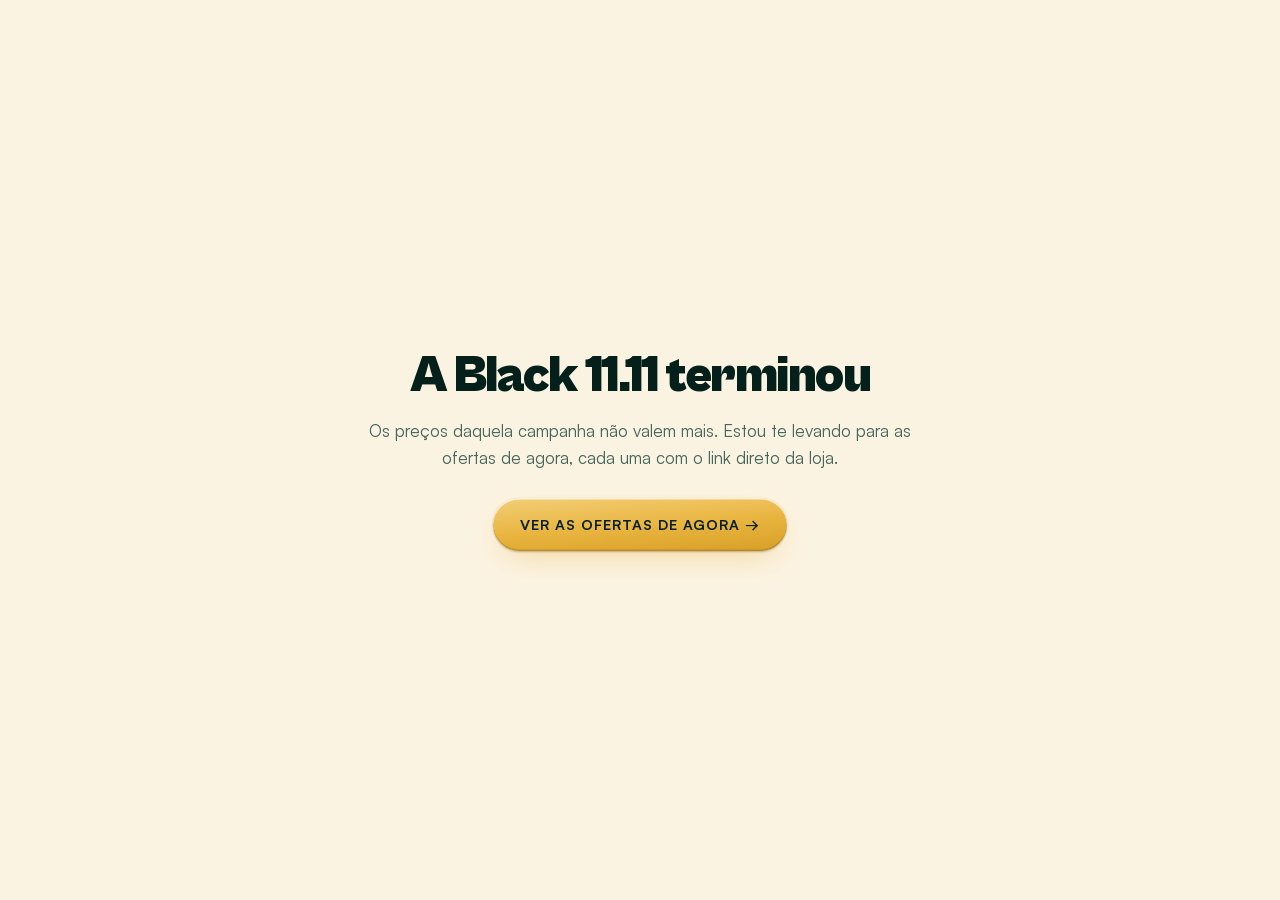
<file: black-1111/index.html>
<!doctype html>
<html lang="pt-BR">
<head>
<meta charset="utf-8">
<meta name="viewport" content="width=device-width, initial-scale=1, viewport-fit=cover">
<title>Black 11.11 encerrada · Achadinhos do Cirne</title>
<meta name="description" content="A campanha 11.11 terminou. Veja as ofertas de agora, com o link direto da loja.">
<meta name="robots" content="noindex">
<link rel="canonical" href="https://achadinhosdocirne.com.br/ofertas/">
<!-- Campanha encerrada em 12/11/2026 (pedido dele). A pagina antiga, com os 60 produtos e os precos de 11/11,
     esta arquivada em automacao/dados/black-friday/1111/black-1111-arquivo.html. Mantida no ar so como aviso,
     porque o post do Facebook e o link antigo da bio apontam para ca. -->
<meta http-equiv="refresh" content="4; url=/ofertas/">
<link rel="icon" href="../favicon.svg" type="image/svg+xml">
<link rel="stylesheet" href="../assets/css/site.css?v=4">
<script>
  try { var t = window.localStorage.getItem("adc-tema"); if (t) { document.documentElement.setAttribute("data-tema", t); } } catch (e) {}
</script>
<style>
  .fim { min-height: 100vh; display: grid; place-items: center; padding: 32px var(--gutter); text-align: center; }
  .fim h1 { font-family: var(--display); font-weight: 900; font-size: var(--t-2xl); line-height: 1.05; margin: 0 0 14px; }
  .fim p { color: var(--ink-2); margin: 0 auto 26px; max-width: 46ch; }
  .fim a.acao { display: inline-flex; align-items: center; gap: 8px; }
</style>
</head>
<body>
<main class="fim">
  <div>
    <h1>A Black 11.11 terminou</h1>
    <p>Os preços daquela campanha não valem mais. Estou te levando para as ofertas de agora, cada uma com o link direto da loja.</p>
    <a class="acao" href="/ofertas/">Ver as ofertas de agora &rarr;</a>
  </div>
</main>
</body>
</html>
</file>
<file: assets/css/site.css>
/* ==========================================================================
   Achadinhos do Cirne
   Sistema de design do site. CSS nativo, sem build.

   Acento unico: #E9B540 (dourado da marca), usado como preenchimento,
   fio e anel. Nunca como cor de texto sobre fundo claro.

   Raio de canto (regra documentada e seguida em toda a pagina):
     superficies e midia .... 14px
     elementos interativos .. pilula completa
     chips e etiquetas ...... pilula completa

   Tema: escuro por padrao, com tema claro completo via tokens.
   ========================================================================== */

/* --------------------------------------------------------------------------
   1. Fontes auto-hospedadas
   -------------------------------------------------------------------------- */

@font-face {
  font-family: "Cabinet Grotesk";
  src: url("../fonts/cabinet-grotesk-700.woff2") format("woff2");
  font-weight: 700;
  font-style: normal;
  font-display: swap;
}
@font-face {
  font-family: "Cabinet Grotesk";
  src: url("../fonts/cabinet-grotesk-800.woff2") format("woff2");
  font-weight: 800;
  font-style: normal;
  font-display: swap;
}
@font-face {
  font-family: "Cabinet Grotesk";
  src: url("../fonts/cabinet-grotesk-900.woff2") format("woff2");
  font-weight: 900;
  font-style: normal;
  font-display: swap;
}
@font-face {
  font-family: "Satoshi";
  src: url("../fonts/satoshi-400.woff2") format("woff2");
  font-weight: 400;
  font-style: normal;
  font-display: swap;
}
@font-face {
  font-family: "Satoshi";
  src: url("../fonts/satoshi-500.woff2") format("woff2");
  font-weight: 500;
  font-style: normal;
  font-display: swap;
}
@font-face {
  font-family: "Satoshi";
  src: url("../fonts/satoshi-700.woff2") format("woff2");
  font-weight: 700;
  font-style: normal;
  font-display: swap;
}
@font-face {
  font-family: "Satoshi";
  src: url("../fonts/satoshi-900.woff2") format("woff2");
  font-weight: 900;
  font-style: normal;
  font-display: swap;
}

/* --------------------------------------------------------------------------
   2. Tokens
   -------------------------------------------------------------------------- */

:root {
  color-scheme: dark;

  /* superficies e tinta, tema escuro */
  --bg:          #061512;
  --bg-2:        #0A211C;
  --bg-3:        #0B322B;
  --surface:     #0E2A24;
  --surface-2:   #12332B;
  --ink:         #F2EFE4;
  --ink-2:       #A3BCB2;
  --ink-3:       #7FA096;
  --line:        rgba(242, 239, 228, 0.13);
  --line-strong: rgba(242, 239, 228, 0.26);

  /* acento unico da marca */
  --accent:      #E9B540;
  --accent-soft: rgba(233, 181, 64, 0.16);
  --accent-ink:  #E9B540;
  --on-accent:   #05201B;

  /* verde de apoio da marca */
  --mint:        #7FC0A8;

  /* raios, regra unica */
  --r-surface: 14px;
  --r-pill:    999px;

  /* tipografia */
  --display: "Cabinet Grotesk", "Arial Black", "Helvetica Neue", sans-serif;
  --body:    "Satoshi", "Helvetica Neue", Arial, sans-serif;

  --t-xs:   0.78rem;
  --t-sm:   0.9rem;
  --t-base: 1.0625rem;
  --t-lg:   clamp(1.15rem, 0.9rem + 0.7vw, 1.4rem);
  --t-xl:   clamp(1.45rem, 1rem + 1.6vw, 2.1rem);
  --t-2xl:  clamp(2rem, 1.2rem + 3vw, 3.2rem);
  --t-3xl:  clamp(2.5rem, 1.2rem + 5vw, 4.6rem);
  --t-4xl:  clamp(2.9rem, 1rem + 7.4vw, 6.4rem);

  /* ritmo */
  --gutter:  clamp(20px, 5vw, 64px);
  --bloco:   clamp(88px, 11vh, 168px);
  --largura: 1400px;
  --medida:  64ch;

  /* profundidade, luz sempre de cima */
  --e1: 0 1px 2px rgba(0, 0, 0, 0.28), 0 3px 12px rgba(0, 0, 0, 0.2);
  --e2: 0 2px 5px rgba(0, 0, 0, 0.32), 0 14px 38px rgba(0, 0, 0, 0.3);
  --e3: 0 4px 9px rgba(0, 0, 0, 0.36), 0 28px 70px rgba(0, 0, 0, 0.42);

  /* camadas */
  --z-grao: 90;
  --z-nav:  80;
  --z-menu: 85;

  --curva: cubic-bezier(0.16, 1, 0.3, 1);
}

@media (prefers-color-scheme: light) {
  :root:not([data-tema="escuro"]) {
    color-scheme: light;

    --bg:          #FBF3E2;
    --bg-2:        #F5EBD6;
    --bg-3:        #EFE3C9;
    --surface:     #FFFFFF;
    --surface-2:   #FCF7EC;
    --ink:         #05201B;
    --ink-2:       #46655B;
    --ink-3:       #55756A;
    --line:        rgba(5, 32, 27, 0.14);
    --line-strong: rgba(5, 32, 27, 0.3);

    --accent:      #E9B540;
    --accent-soft: rgba(233, 181, 64, 0.2);
    --accent-ink:  #8A6314;
    --on-accent:   #05201B;

    --e1: 0 1px 2px rgba(5, 32, 27, 0.07), 0 3px 10px rgba(5, 32, 27, 0.05);
    --e2: 0 2px 5px rgba(5, 32, 27, 0.09), 0 14px 34px rgba(5, 32, 27, 0.08);
    --e3: 0 4px 9px rgba(5, 32, 27, 0.11), 0 28px 64px rgba(5, 32, 27, 0.13);
  }
}

:root[data-tema="claro"] {
  color-scheme: light;

  --bg:          #FBF3E2;
  --bg-2:        #F5EBD6;
  --bg-3:        #EFE3C9;
  --surface:     #FFFFFF;
  --surface-2:   #FCF7EC;
  --ink:         #05201B;
  --ink-2:       #46655B;
  --ink-3:       #55756A;
  --line:        rgba(5, 32, 27, 0.14);
  --line-strong: rgba(5, 32, 27, 0.3);

  --accent:      #E9B540;
  --accent-soft: rgba(233, 181, 64, 0.2);
  --accent-ink:  #8A6314;
  --on-accent:   #05201B;

  --e1: 0 1px 2px rgba(5, 32, 27, 0.07), 0 3px 10px rgba(5, 32, 27, 0.05);
  --e2: 0 2px 5px rgba(5, 32, 27, 0.09), 0 14px 34px rgba(5, 32, 27, 0.08);
  --e3: 0 4px 9px rgba(5, 32, 27, 0.11), 0 28px 64px rgba(5, 32, 27, 0.13);
}

/* --------------------------------------------------------------------------
   3. Base
   -------------------------------------------------------------------------- */

*,
*::before,
*::after { box-sizing: border-box; }

html {
  -webkit-text-size-adjust: 100%;
  scroll-behavior: smooth;
}

body {
  margin: 0;
  background: var(--bg);
  color: var(--ink);
  font-family: var(--body);
  font-size: var(--t-base);
  line-height: 1.62;
  font-weight: 400;
  -webkit-font-smoothing: antialiased;
  -moz-osx-font-smoothing: grayscale;
  /* clip, nao hidden: hidden transforma o body em contexto de rolagem e
     quebra o position: sticky da pilha de paineis. */
  overflow-x: clip;
}

h1, h2, h3, h4 {
  margin: 0;
  font-family: var(--display);
  font-weight: 800;
  line-height: 1.02;
  letter-spacing: -0.03em;
  text-wrap: balance;
  color: var(--ink);
}

p { margin: 0; }
ul, ol { margin: 0; padding: 0; list-style: none; }
img { max-width: 100%; display: block; height: auto; }
a { color: inherit; text-decoration: none; }

:focus-visible {
  outline: 2px solid var(--accent);
  outline-offset: 3px;
  border-radius: 4px;
}

::selection {
  background: var(--accent);
  color: var(--on-accent);
}

.icone {
  width: 1em;
  height: 1em;
  flex: none;
  fill: currentColor;
}

.vis-oculto {
  position: absolute;
  width: 1px;
  height: 1px;
  padding: 0;
  margin: -1px;
  overflow: hidden;
  clip: rect(0 0 0 0);
  white-space: nowrap;
  border: 0;
}

/* grao fixo, fora do fluxo de rolagem, para nao repintar a cada frame */
.grao {
  position: fixed;
  inset: 0;
  z-index: var(--z-grao);
  pointer-events: none;
  opacity: 0.04;
  background-image: url("data:image/svg+xml,%3Csvg xmlns='http://www.w3.org/2000/svg' width='200' height='200'%3E%3Cfilter id='r'%3E%3CfeTurbulence type='fractalNoise' baseFrequency='.8' numOctaves='3' stitchTiles='stitch'/%3E%3C/filter%3E%3Crect width='200' height='200' filter='url(%23r)'/%3E%3C/svg%3E");
}

/* --------------------------------------------------------------------------
   4. Utilitarios de layout
   -------------------------------------------------------------------------- */

.envelope {
  width: 100%;
  max-width: var(--largura);
  margin-inline: auto;
  padding-inline: var(--gutter);
}

.bloco { padding-block: var(--bloco); }

.rotulo {
  font-family: var(--body);
  font-weight: 700;
  font-size: var(--t-xs);
  letter-spacing: 0.16em;
  text-transform: uppercase;
  color: var(--accent-ink);
  line-height: 1.4;
}

.titulo-secao {
  font-size: var(--t-3xl);
  max-width: 22ch;
  /* a condensada com tracking negativo cola o ponto medio nas palavras */
  word-spacing: 0.08em;
}

.texto {
  font-size: var(--t-lg);
  color: var(--ink-2);
  max-width: var(--medida);
  line-height: 1.68;
}

/* --------------------------------------------------------------------------
   5. Acao (botao)
   -------------------------------------------------------------------------- */

.acao {
  display: inline-flex;
  align-items: center;
  gap: 0.6em;
  padding: 1.05em 1.9em;
  border: 0;
  border-radius: var(--r-pill);
  background: linear-gradient(176deg, #F3CE78 0%, var(--accent) 52%, #D79F26 100%);
  color: var(--on-accent);
  font-family: var(--body);
  font-weight: 700;
  font-size: var(--t-sm);
  letter-spacing: 0.07em;
  text-transform: uppercase;
  white-space: nowrap;
  cursor: pointer;
  box-shadow:
    inset 0 1.5px 0 rgba(255, 255, 255, 0.72),
    inset 0 -1.5px 0 rgba(120, 80, 10, 0.3),
    0 1px 2px rgba(0, 0, 0, 0.25),
    0 12px 32px -12px rgba(233, 181, 64, 0.55);
  transition: transform 0.22s var(--curva), box-shadow 0.32s var(--curva);
}

.acao .icone { width: 1.15em; height: 1.15em; }

.acao:hover {
  transform: translateY(-2px);
  box-shadow:
    inset 0 1.5px 0 rgba(255, 255, 255, 0.78),
    inset 0 -1.5px 0 rgba(120, 80, 10, 0.3),
    0 2px 4px rgba(0, 0, 0, 0.25),
    0 20px 46px -12px rgba(233, 181, 64, 0.72);
}

.acao:active { transform: translateY(0) scale(0.985); }

.acao--miuda {
  padding: 0.72em 1.25em;
  font-size: var(--t-xs);
}

/* acao secundaria, contorno */
.acao-fio {
  display: inline-flex;
  align-items: center;
  gap: 0.6em;
  padding: 1em 1.7em;
  border: 1px solid var(--line-strong);
  border-radius: var(--r-pill);
  color: var(--ink);
  font-weight: 700;
  font-size: var(--t-sm);
  letter-spacing: 0.07em;
  text-transform: uppercase;
  white-space: nowrap;
  background: transparent;
  cursor: pointer;
  transition: border-color 0.22s var(--curva), background-color 0.22s var(--curva), transform 0.22s var(--curva);
}

.acao-fio:hover {
  border-color: var(--accent);
  background: var(--accent-soft);
  transform: translateY(-2px);
}

.acao-fio:active { transform: translateY(0) scale(0.985); }

/* --------------------------------------------------------------------------
   6. Navegacao
   -------------------------------------------------------------------------- */

.nav {
  position: fixed;
  top: 0;
  left: 0;
  right: 0;
  z-index: var(--z-nav);
  height: 72px;
  display: flex;
  align-items: center;
  border-bottom: 1px solid transparent;
  transition: background-color 0.35s var(--curva), border-color 0.35s var(--curva),
              backdrop-filter 0.35s var(--curva), box-shadow 0.35s var(--curva);
}

.nav__interno {
  position: relative;
  width: 100%;
  max-width: var(--largura);
  margin-inline: auto;
  padding-inline: var(--gutter);
  display: flex;
  align-items: center;
  gap: 24px;
}

/* No topo a barra e transparente sobre a foto do heroi. Esta cortina existe
   para o texto da barra ter contraste real ali, nao como enfeite. */
.nav::before {
  content: "";
  position: absolute;
  inset: 0;
  pointer-events: none;
  /* 0.68 e o piso: pela conta de pior caso, com foto branca embaixo, e o que
     mantem o texto da barra acima de 4.5:1. Nao baixar. */
  background: linear-gradient(to bottom, rgba(3, 12, 10, 0.68), rgba(3, 12, 10, 0));
  transition: opacity 0.35s var(--curva);
}

.nav.esta-fosca::before { opacity: 0; }

.nav:not(.esta-fosca) .marca__nome { color: #F7F4EA; }
.nav:not(.esta-fosca) .nav__link { color: #F7F4EA; }
.nav:not(.esta-fosca) .nav__link:hover { color: var(--accent); }
.nav:not(.esta-fosca) .tema {
  color: #F7F4EA;
  border-color: rgba(247, 244, 234, 0.42);
}
.nav:not(.esta-fosca) .tema:hover { color: #F7F4EA; border-color: rgba(247, 244, 234, 0.6); }

.nav.esta-fosca {
  background: color-mix(in srgb, var(--bg) 88%, transparent);
  -webkit-backdrop-filter: blur(14px) saturate(160%);
  backdrop-filter: blur(14px) saturate(160%);
  border-bottom-color: var(--line);
  box-shadow: inset 0 1px 0 rgba(255, 255, 255, 0.07);
}

@supports not (background: color-mix(in srgb, red 50%, transparent)) {
  .nav.esta-fosca { background: var(--bg-2); }
}

@supports not ((backdrop-filter: blur(1px)) or (-webkit-backdrop-filter: blur(1px))) {
  .nav.esta-fosca { background: var(--bg-2); }
}

.marca {
  display: flex;
  align-items: center;
  gap: 11px;
  flex: none;
}

.marca__selo { width: 30px; height: 30px; flex: none; }

.marca__nome {
  font-family: var(--display);
  font-weight: 800;
  font-size: 0.95rem;
  letter-spacing: 0.02em;
  text-transform: uppercase;
  line-height: 1;
  color: var(--ink);
  white-space: nowrap;
}

.nav__links {
  display: flex;
  align-items: center;
  gap: clamp(14px, 2vw, 32px);
  margin-left: auto;
}

.nav__link {
  font-size: var(--t-xs);
  font-weight: 700;
  letter-spacing: 0.13em;
  text-transform: uppercase;
  color: var(--ink-2);
  white-space: nowrap;
  transition: color 0.2s var(--curva);
}

.nav__link:hover { color: var(--ink); }

.nav__acao { flex: none; }

.tema {
  flex: none;
  width: 38px;
  height: 38px;
  display: grid;
  place-items: center;
  border: 1px solid var(--line);
  border-radius: var(--r-pill);
  background: transparent;
  color: var(--ink-2);
  cursor: pointer;
  font-family: var(--body);
  font-size: var(--t-xs);
  font-weight: 700;
  transition: color 0.2s var(--curva), border-color 0.2s var(--curva);
}

.tema:hover { color: var(--ink); border-color: var(--line-strong); }

/* --------------------------------------------------------------------------
   Botao do menu, so no celular.

   Tres barras desenhadas em CSS, sem icone novo no sprite. Ao abrir, a de
   cima e a de baixo giram e viram um xis, e a do meio some. E a mesma ideia
   do sinal de mais que ja gira nos guias desta pagina.

   44x44 nao e enfeite: e o alvo minimo confortavel para o dedo. O botao de
   tema aqui do lado tem 34 e ja era pequeno demais.
   -------------------------------------------------------------------------- */
.menu-botao {
  display: none;
  flex: none;
  width: 44px;
  height: 44px;
  place-items: center;
  border: 1px solid var(--line);
  border-radius: var(--r-pill);
  background: transparent;
  color: var(--ink-2);
  cursor: pointer;
}

.menu-botao__barras,
.menu-botao__barras::before,
.menu-botao__barras::after {
  content: "";
  display: block;
  width: 18px;
  height: 2px;
  border-radius: 2px;
  background: currentColor;
  transition: transform 0.28s var(--curva), opacity 0.18s var(--curva);
}

.menu-botao__barras { position: relative; }
.menu-botao__barras::before { position: absolute; top: -6px; }
.menu-botao__barras::after  { position: absolute; top: 6px; }

/* A barra do meio some pela COR, nunca por opacity.
   As outras duas sao ::before e ::after DELA. Opacidade do pai multiplica a
   do filho, entao com opacity:0 aqui as duas pontas ficariam invisiveis por
   mais que pedissem opacity:1 - e o botao aberto virava um circulo vazio, sem
   xis nenhum. Foi exatamente o que aconteceu no primeiro teste. */
.nav.esta-aberto .menu-botao__barras { background: transparent; }
.nav.esta-aberto .menu-botao__barras::before { transform: translateY(6px) rotate(45deg); }
.nav.esta-aberto .menu-botao__barras::after  { transform: translateY(-6px) rotate(-45deg); }

.menu__acao { display: none; }

@media (max-width: 900px) {
  .menu-botao { display: grid; }
  .nav__interno { gap: 14px; }

  /* Sobre a barra transparente do heroi o botao precisa da mesma tinta clara
     que a marca e o tema ja recebem, senao ele some no claro da foto. */
  .nav:not(.esta-fosca) .menu-botao {
    color: #F7F4EA;
    border-color: rgba(247, 244, 234, 0.42);
  }

  /* O MESMO nav vira painel. Ele nao e recriado nem duplicado: muda de forma.
     Cobre a tela inteira abaixo da barra, o que permite travar a rolagem de
     fundo com sinceridade - nao ha nada atras para rolar. */
  .nav__links {
    position: fixed;
    inset: 72px 0 0 0;
    margin-left: 0;
    display: grid;
    align-content: start;
    gap: 0;
    padding: 6px var(--gutter) calc(24px + env(safe-area-inset-bottom));
    overflow-y: auto;
    overscroll-behavior: contain;
    background: var(--bg-2);
    border-top: 1px solid var(--line);
    opacity: 0;
    visibility: hidden;
    transform: translateY(-10px);
    transition: opacity 0.26s var(--curva), transform 0.26s var(--curva),
                visibility 0s linear 0.26s;
  }

  .nav.esta-aberto .nav__links {
    opacity: 1;
    visibility: visible;
    transform: none;
    transition: opacity 0.26s var(--curva), transform 0.26s var(--curva),
                visibility 0s;
  }

  /* 56px de altura minima por item: dedo grande, linha comprida, sem erro de
     alvo. O texto tambem cresce - no computador ele e miudo porque divide
     espaco com o resto da barra; aqui nao divide com ninguem. */
  .nav__link {
    display: flex;
    align-items: center;
    min-height: 56px;
    font-size: var(--t-base);
    letter-spacing: 0.1em;
    border-bottom: 1px solid var(--line);
  }

  /* Especificidade de proposito: .nav:not(.esta-fosca) .nav__link pinta os
     links de creme para eles serem legiveis sobre a foto do heroi. Dentro do
     painel o fundo e --bg-2, que no tema CLARO e creme tambem - o texto
     sumiria. Este seletor e mais especifico e vence. */
  .nav.esta-aberto .nav__link,
  .nav.esta-aberto:not(.esta-fosca) .nav__link { color: var(--ink); }
  .nav.esta-aberto .nav__link:active { color: var(--accent); }

  /* Com o painel aberto a barra fica opaca mesmo no topo da pagina, senao a
     foto do heroi aparece atras dela e o conjunto fica sujo. */
  .nav.esta-aberto {
    background: var(--bg-2);
    border-bottom-color: var(--line);
  }

  /* E o filtro SAI com o painel aberto. Isto nao e enfeite, e o conserto de um
     bug medido em 22/09/2026, num celular de verdade:

     backdrop-filter faz do elemento o BLOCO DE CONTENCAO dos descendentes
     position:fixed. A barra tem 72px de altura. Com .esta-fosca ativa, o
     inset:72px 0 0 do painel parava de medir a janela e passava a medir a
     BARRA - o painel desabava de 740px para 31px e aparecia como uma tira,
     mostrando meio "LOJA" e mais nada. Medido:

       aberto SEM esta-fosca -> painel 740px
       aberto COM esta-fosca -> painel  31px

     Aparecia so depois de navegar por um item do menu, porque .esta-fosca
     entra quando a pagina esta rolada: chegando rolado e abrindo o menu, a
     tira. No topo da pagina funcionava, e por isso passou tanto tempo escondido.

     Tirar o filtro nao custa aparencia: a regra logo acima ja deixa a barra
     opaca quando o painel abre, entao nao ha nada atras para desfocar.

     Os dois seletores sao de proposito: o primeiro resolve, e o segundo tem
     especificidade maior que .nav.esta-fosca e continua vencendo mesmo se
     alguem reordenar o arquivo. */
  .nav.esta-aberto,
  .nav.esta-aberto.esta-fosca {
    -webkit-backdrop-filter: none;
    backdrop-filter: none;
  }
  .nav.esta-aberto::before { opacity: 0; }
  .nav.esta-aberto .marca__nome,
  .nav.esta-aberto .tema,
  .nav.esta-aberto .menu-botao { color: var(--ink); }
  .nav.esta-aberto .tema,
  .nav.esta-aberto .menu-botao { border-color: var(--line); }

  .menu__acao {
    display: inline-flex;
    justify-self: start;
    margin-top: 22px;
  }

  /* O irmao da barra sai de cena no mesmo ponto em que este entra. Nunca ha
     dois "Ver ofertas de hoje" visiveis, e o escondido sai tambem da arvore
     de acessibilidade porque e display:none, nao opacidade. */
  .nav__acao { display: none; }
}

/* Enquanto o painel esta aberto a pagina de tras nao rola. Sem isto, o dedo
   arrasta o site inteiro por baixo do menu. */
html.menu-travado,
html.menu-travado body { overflow: hidden; }

@media (prefers-reduced-motion: reduce) {
  .nav__links,
  .menu-botao__barras,
  .menu-botao__barras::before,
  .menu-botao__barras::after { transition: none; }
}

/* Em telas estreitas o logotipo por extenso mais o alternador mais o botao
   nao cabem numa linha, e a pagina passava a rolar de lado. O nome sai e o
   selo fica: a marca continua identificada e o botao principal sobrevive,
   que e o que importa no celular. */
@media (max-width: 560px) {
  .marca__nome {
    position: absolute;
    width: 1px;
    height: 1px;
    overflow: hidden;
    clip: rect(0 0 0 0);
    white-space: nowrap;
  }
  .nav__interno { gap: 12px; }
  .acao--miuda { padding: 0.7em 1.05em; letter-spacing: 0.05em; }
  .tema { width: 34px; height: 34px; }
}

/* --------------------------------------------------------------------------
   7. Heroi: imagem em sangria total, tipo embaixo a esquerda
   -------------------------------------------------------------------------- */

.heroi {
  position: relative;
  min-height: 100dvh;
  display: flex;
  align-items: flex-end;
  overflow: clip;
  isolation: isolate;
}

.heroi__midia {
  position: absolute;
  inset: 0;
  z-index: -2;
  overflow: hidden;
}

.heroi__midia img {
  width: 100%;
  height: 100%;
  object-fit: cover;
  object-position: 62% 38%;
  transform: scale(1.12);
  will-change: transform;
}

/* escurecimento em duas camadas para o texto ter contraste real sobre foto */
.heroi__veu {
  position: absolute;
  inset: 0;
  z-index: -1;
  background:
    linear-gradient(to top, rgba(4, 16, 14, 0.94) 0%, rgba(4, 16, 14, 0.62) 34%, rgba(4, 16, 14, 0.18) 62%, rgba(4, 16, 14, 0.42) 100%),
    radial-gradient(70% 60% at 18% 88%, rgba(4, 16, 14, 0.7), transparent 70%);
}

.heroi__corpo {
  position: relative;
  width: 100%;
  max-width: var(--largura);
  margin-inline: auto;
  padding-inline: var(--gutter);
  padding-top: 96px;
  padding-bottom: clamp(56px, 9vh, 104px);
}

.heroi__rotulo { color: var(--accent); margin-bottom: 1.4rem; }

.heroi__titulo {
  font-size: var(--t-4xl);
  font-weight: 900;
  color: #F7F4EA;
  max-width: 15ch;
  letter-spacing: -0.04em;
  text-shadow: 0 2px 30px rgba(0, 0, 0, 0.45);
}

.heroi__acoes {
  display: flex;
  flex-wrap: wrap;
  gap: 14px;
  margin-top: clamp(28px, 4vh, 44px);
}

.heroi .acao-fio { color: #F7F4EA; border-color: rgba(247, 244, 234, 0.34); }
.heroi .acao-fio:hover { border-color: var(--accent); background: rgba(233, 181, 64, 0.16); }

/* palavras do titulo, ponto de partida da animacao de entrada */
.palavra {
  display: inline-block;
  overflow: hidden;
  vertical-align: top;
  padding-bottom: 0.12em;
  margin-bottom: -0.12em;
}

.palavra > span { display: inline-block; will-change: transform; }

/* --------------------------------------------------------------------------
   8. Garantias: faixa de fios, tres itens
   -------------------------------------------------------------------------- */

.garantias { background: var(--bg-2); border-block: 1px solid var(--line); }

.garantias__grade {
  display: grid;
  grid-template-columns: repeat(3, 1fr);
  padding-block: clamp(32px, 5vh, 56px);
}

.garantia {
  display: flex;
  align-items: center;
  gap: 16px;
  padding-inline: clamp(12px, 3vw, 40px);
  border-left: 1px solid var(--line);
}

.garantia:first-child { border-left: 0; padding-left: 0; }

.garantia__icone {
  width: 34px;
  height: 34px;
  flex: none;
  fill: currentColor;
  color: var(--accent-ink);
}

.garantia__nome {
  font-family: var(--display);
  font-weight: 700;
  font-size: var(--t-lg);
  letter-spacing: -0.02em;
  line-height: 1.15;
}

@media (max-width: 760px) {
  .garantias__grade { grid-template-columns: 1fr; gap: 22px; }
  .garantia { border-left: 0; padding-inline: 0; }
}

/* --------------------------------------------------------------------------
   9. Loja: bento de categorias com imagem real
   -------------------------------------------------------------------------- */

.loja__cabeca {
  display: grid;
  gap: clamp(20px, 3vw, 30px);
  margin-bottom: clamp(44px, 6vh, 72px);
}

.carrossel { position: relative; }

/* A pista e uma grade de colunas automaticas com rolagem nativa. Funciona no
   toque, no trackpad e no teclado sem nenhum script, porque a propria pista
   recebe foco. As setas e o medidor sao acrescimo do script, e por isso so
   aparecem depois que ele confirma que ha mesmo o que rolar. */
.carrossel__pista {
  display: grid;
  grid-auto-flow: column;
  grid-auto-columns: clamp(252px, 27vw, 384px);
  gap: clamp(12px, 1.4vw, 20px);
  overflow-x: auto;
  scroll-snap-type: x mandatory;
  overscroll-behavior-x: contain;
  -webkit-overflow-scrolling: touch;
  /* a sombra e o anel de foco do cartao nao podem ser cortados pela rolagem */
  padding-block: 6px;
  margin-block: -6px;
  scrollbar-width: none;
}

.carrossel__pista::-webkit-scrollbar { display: none; }

.carrossel__pista:focus-visible {
  outline: 2px solid var(--accent);
  outline-offset: 8px;
  border-radius: var(--r-surface);
}

/* O nome fica FORA da foto, embaixo dela.

   Antes ele era uma pilula de vidro por cima da imagem, e nao funcionou: media
   71% da largura e 26% da altura do cartao, entao lia como um botao colado na
   foto em vez de legenda. Tirando o nome de cima da imagem, some junto o
   problema todo de contraste sobre foto, some a cortina escura que existia so
   para resolver ele, e a fotografia aparece inteira e limpa. */
.tile {
  display: grid;
  gap: clamp(11px, 1.2vw, 15px);
  align-content: start;
  scroll-snap-align: start;
}

.tile__foto {
  position: relative;
  display: block;
  overflow: hidden;
  border-radius: var(--r-surface);
  background: var(--surface-2);
  box-shadow: var(--e1);
  /* As cinco fotos sao paisagem, quatro em 16:9 e uma em 4:3. Em 3:2 o cover
     come 16% da largura das quatro, contra 25% se fosse 4:3, e essa diferenca
     importa: em 4:3 o mouse da foto de eletronicos ja ficava metade para fora.
     A de utilidades, que e mais alta, perde 11% da altura, tirados do teto e da
     beirada da mesa, onde nao ha produto nenhum. */
  aspect-ratio: 3 / 2;
}

.tile__foto img {
  position: absolute;
  inset: 0;
  width: 100%;
  height: 100%;
  object-fit: cover;
  transition: transform 0.7s var(--curva);
}

.tile:hover .tile__foto img { transform: scale(1.06); }

/* Tipografia normal sobre o fundo da secao. Nada de contraste sobre foto para
   resolver aqui: o nome nao encosta mais na imagem. */
.tile__nome {
  font-family: var(--display);
  font-weight: 800;
  font-size: var(--t-lg);
  letter-spacing: -0.02em;
  line-height: 1.2;
  color: var(--ink);
  transition: color 0.22s var(--curva);
}

.tile:hover .tile__nome,
.tile:focus-visible .tile__nome { color: var(--accent-ink); }

.tile:focus-visible {
  outline: 2px solid var(--accent);
  outline-offset: 6px;
  border-radius: var(--r-surface);
}

/* Pe do carrossel: medidor de posicao e setas. Nasce escondido e o script
   revela, para nao existir seta morta se o script nao carregar. */
.carrossel__pe {
  display: none;
  align-items: center;
  gap: clamp(16px, 2.4vw, 32px);
  margin-top: clamp(22px, 3vh, 34px);
}

.carrossel--ativo .carrossel__pe { display: flex; }

/* Curto de proposito. Atravessando a largura toda ele virava um traco dourado
   que lia como divisor de secao, nao como posicao. */
.carrossel__medidor {
  flex: 0 1 clamp(120px, 26%, 280px);
  margin-right: auto;
  height: 3px;
  border-radius: var(--r-pill);
  background: var(--line);
  overflow: hidden;
}

.carrossel__barra {
  display: block;
  width: 100%;
  height: 100%;
  border-radius: inherit;
  background: linear-gradient(90deg, var(--accent) 0%, #F3CE78 100%);
  transform-origin: left center;
  transition: transform 0.16s linear;
}

.carrossel__setas { display: flex; gap: 10px; }

.carrossel__seta {
  width: 48px;
  height: 48px;
  display: grid;
  place-items: center;
  padding: 0;
  border: 1px solid var(--line-strong);
  border-radius: var(--r-pill);
  background: var(--surface);
  color: var(--ink);
  cursor: pointer;
  box-shadow: var(--e1);
  transition: border-color 0.22s var(--curva), background 0.22s var(--curva),
              transform 0.22s var(--curva), opacity 0.2s linear;
}

.carrossel__seta .icone { width: 20px; height: 20px; }

/* A folha nao traz uma seta para a esquerda, e nao vale desenhar uma na mao:
   a seta da esquerda do Phosphor e o espelho exato da direita. */
.carrossel__seta--antes .icone { transform: scaleX(-1); }

.carrossel__seta:hover:not(:disabled) {
  border-color: var(--accent);
  background: var(--accent-soft);
  transform: translateY(-2px);
}

.carrossel__seta:active:not(:disabled) { transform: translateY(0) scale(0.96); }

.carrossel__seta:disabled { opacity: 0.34; cursor: default; }

@media (max-width: 620px) {
  .carrossel__pista { grid-auto-columns: min(78vw, 320px); }
}

.loja__pe { margin-top: clamp(36px, 5vh, 56px); }

/* --------------------------------------------------------------------------
   10. Credencial: divisao editorial com retrato real
   -------------------------------------------------------------------------- */

.credencial { background: var(--bg-2); border-block: 1px solid var(--line); }

.credencial__grade {
  display: grid;
  grid-template-columns: minmax(0, 0.8fr) minmax(0, 1.2fr);
  gap: clamp(34px, 6vw, 88px);
  align-items: center;
}

.credencial__midia { position: relative; }

/* Circulo, nao o raio de 14px das outras superficies. A foto ja vem com o anel
   verde desenhado nela, e o recorte redondo faz a borda do elemento coincidir
   com o anel. Em raio de 14px sobrariam quatro cantos brancos da arte, que no
   tema escuro apareceriam como quatro manchas claras. */
.credencial__midia img {
  display: block;
  width: 100%;
  aspect-ratio: 1;
  border-radius: 50%;
  box-shadow: var(--e3);
}

.credencial__midia::before {
  content: "";
  position: absolute;
  inset: -14% -14% auto auto;
  width: 62%;
  aspect-ratio: 1;
  border-radius: 50%;
  background: radial-gradient(circle, var(--accent-soft), transparent 68%);
  pointer-events: none;
}

.credencial__titulo {
  font-size: var(--t-3xl);
  margin-bottom: clamp(20px, 3vh, 30px);
}

.credencial__texto {
  font-size: var(--t-lg);
  color: var(--ink-2);
  max-width: 54ch;
  line-height: 1.7;
}

.credencial__texto strong { color: var(--ink); font-weight: 700; }

@media (max-width: 900px) {
  .credencial__grade { grid-template-columns: 1fr; }
  .credencial__midia { max-width: 360px; }
}

/* --------------------------------------------------------------------------
   11. Pilha fixa: comparativo de processadores
   -------------------------------------------------------------------------- */

.pilha__cabeca { margin-bottom: clamp(30px, 5vh, 52px); }

.pilha { position: relative; }

.pilha__item {
  position: sticky;
  top: 0;
  min-height: 100dvh;
  display: flex;
  align-items: center;
  will-change: transform;
  /* Fundo opaco obrigatorio. O painel recua perdendo opacidade, e sem este
     fundo a transparencia revelaria o painel anterior por baixo em vez da
     cor da pagina, sobrepondo dois textos. */
  background: var(--bg);
}

.painel {
  width: 100%;
  max-width: var(--largura);
  margin-inline: auto;
  padding: clamp(28px, 4vw, 60px);
  border: 1px solid var(--line);
  border-radius: var(--r-surface);
  background: var(--surface);
  box-shadow: var(--e2);
}

.painel__marca {
  font-family: var(--display);
  font-weight: 900;
  font-size: var(--t-2xl);
  letter-spacing: -0.035em;
  line-height: 1;
  margin-bottom: clamp(22px, 3vh, 36px);
  display: flex;
  align-items: baseline;
  gap: 0.6em;
  flex-wrap: wrap;
}

.painel__marca span {
  font-family: var(--body);
  font-size: var(--t-xs);
  font-weight: 700;
  letter-spacing: 0.16em;
  text-transform: uppercase;
  color: var(--accent-ink);
}

.atributos {
  display: grid;
  grid-template-columns: repeat(auto-fit, minmax(260px, 1fr));
  gap: clamp(20px, 2.6vw, 38px);
}

.atributo__nome {
  font-family: var(--display);
  font-weight: 700;
  font-size: var(--t-lg);
  letter-spacing: -0.02em;
  line-height: 1.2;
  margin-bottom: 0.5em;
  color: var(--ink);
}

.atributo__nome::before {
  content: "";
  display: block;
  width: 26px;
  height: 2px;
  background: var(--accent);
  margin-bottom: 0.9em;
}

.atributo p { color: var(--ink-2); font-size: var(--t-base); }

.atributo ul { margin-top: 0.5em; }

.atributo li {
  color: var(--ink-2);
  font-size: var(--t-base);
  padding-left: 1.1em;
  position: relative;
}

.atributo li + li { margin-top: 0.4em; }

.atributo li::before {
  content: "";
  position: absolute;
  left: 0;
  top: 0.72em;
  width: 5px;
  height: 1px;
  background: var(--ink-3);
}

.remate {
  margin-top: clamp(34px, 5vh, 56px);
  padding-left: clamp(18px, 2vw, 28px);
  border-left: 2px solid var(--accent);
  color: var(--ink-2);
  font-size: var(--t-lg);
  max-width: 68ch;
  line-height: 1.66;
}

/* --------------------------------------------------------------------------
   12. Pan horizontal: marcas de Smart TV
   -------------------------------------------------------------------------- */

.pan { position: relative; background: var(--bg-2); border-block: 1px solid var(--line); overflow: hidden; }

.pan__cabeca { padding-top: var(--bloco); }

.pan__palco { position: relative; }

/* O trilho tem exatamente uma tela de altura: o palco fica preso durante o
   pan, e sem essa trava o cartao mais alto (TCL, que tem quatro atributos)
   passaria da dobra e seria cortado.

   Grade, nao flex, e por um motivo especifico: os tres cartoes nao tem a mesma
   quantidade de atributos, e em flex centralizado cada um ficava com a sua
   altura, flutuando no meio da tela em tres tamanhos diferentes. Na grade a
   linha e dimensionada pelo cartao mais alto e os tres esticam para ela, e o
   align-content centra o conjunto em vez de centrar cada um por si.

   O respiro de cima e maior que o de baixo porque em cima passa a barra fixa,
   de 72px. Embaixo nao ha nada a desviar, e o excesso so comprimia o cartao. */
.pan__trilho {
  display: grid;
  grid-auto-flow: column;
  grid-auto-columns: min(86vw, 560px);
  justify-content: start;
  align-content: center;
  gap: clamp(16px, 2vw, 32px);
  height: 100dvh;
  padding-block: clamp(86px, 10vh, 104px) clamp(28px, 4vh, 44px);
  padding-inline: var(--gutter);
  will-change: transform;
}

.marca-tv {
  width: min(86vw, 560px);
  max-height: 100%;
  overflow-y: auto;
  /* Nao e contain de proposito. Em tela baixa o cartao mais alto ainda pode
     precisar rolar por dentro, e com contain a roda do mouse morreria dentro
     dele: o pan e movido pela rolagem da pagina, e o visitante ficaria preso.
     Deixando encadear, o cartao rola ate o fim e a pagina segue. */
  overscroll-behavior: auto;
  padding: clamp(22px, 2.2vw, 32px);
  border: 1px solid var(--line);
  border-radius: var(--r-surface);
  background: var(--surface);
  box-shadow: var(--e2);
}

/* Um degrau abaixo do titulo de secao. Em 3.2rem o nome da marca ocupava
   sozinho um decimo do cartao sem precisar: ele nomeia, nao abre secao. */
.marca-tv__nome {
  font-family: var(--display);
  font-weight: 900;
  font-size: var(--t-xl);
  letter-spacing: -0.035em;
  line-height: 1;
  margin-bottom: clamp(16px, 2.2vh, 22px);
}

/* Ritmo interno mais curto que o das outras secoes, e nao e capricho: os tres
   cartoes agora tem a altura do mais alto, e so o mais alto corria o risco de
   ultrapassar a tela e passar a rolar por dentro. */
.marca-tv .atributos { grid-template-columns: 1fr; gap: clamp(15px, 1.7vw, 20px); }

.marca-tv .atributo__nome::before { margin-bottom: 0.4em; }

.marca-tv .atributo p { line-height: 1.58; }

/* sem hijack horizontal em tela estreita: vira rolagem lateral com snap */
@media (max-width: 900px) {
  .pan__palco { overflow-x: auto; scroll-snap-type: x mandatory; -webkit-overflow-scrolling: touch; }
  .pan__trilho {
    transform: none !important;
    height: auto;
    padding-block: clamp(40px, 6vh, 64px);
  }
  .marca-tv {
    scroll-snap-align: center;
    max-height: none;
    overflow-y: visible;
  }
}

/* --------------------------------------------------------------------------
   13. Guias reveladas: lista de divulgacao
   -------------------------------------------------------------------------- */

.guias__cabeca { margin-bottom: clamp(36px, 5vh, 60px); }

.guia { border-top: 1px solid var(--line); }
.guia:last-child { border-bottom: 1px solid var(--line); }

.guia__botao {
  width: 100%;
  display: flex;
  align-items: center;
  gap: clamp(16px, 3vw, 40px);
  padding: clamp(24px, 3.4vh, 40px) 0;
  background: transparent;
  border: 0;
  color: var(--ink);
  font-family: var(--display);
  font-weight: 800;
  font-size: var(--t-xl);
  letter-spacing: -0.028em;
  line-height: 1.12;
  text-align: left;
  cursor: pointer;
  transition: color 0.24s var(--curva);
}

.guia__botao:hover { color: var(--accent-ink); }

.guia__sinal {
  margin-left: auto;
  flex: none;
  width: 42px;
  height: 42px;
  display: grid;
  place-items: center;
  border: 1px solid var(--line-strong);
  border-radius: var(--r-pill);
  color: var(--ink-2);
  transition: transform 0.36s var(--curva), border-color 0.24s var(--curva), color 0.24s var(--curva);
}

.guia__sinal .icone { width: 15px; height: 15px; }

.guia__botao[aria-expanded="true"] .guia__sinal {
  transform: rotate(135deg);
  border-color: var(--accent);
  color: var(--accent);
}

.guia__painel {
  display: grid;
  grid-template-rows: 0fr;
  transition: grid-template-rows 0.46s var(--curva);
}

.guia__painel[data-aberto="sim"] { grid-template-rows: 1fr; }

.guia__interno { overflow: hidden; }

.guia__conteudo {
  padding-bottom: clamp(30px, 4.4vh, 56px);
  display: grid;
  gap: clamp(22px, 3vh, 34px);
}

/* Cartao de video: capa real do video mais controle de reproducao.
   O cartao e superficie, entao usa o raio de 14px; o controle e interativo,
   entao e pilula. Mesma regra de forma do resto da pagina.
   A capa e servida da propria pasta, nao do CDN do YouTube: a pagina nao faz
   requisicao a terceiro nem carrega rastreador antes de o visitante clicar. */
.video { display: block; max-width: 680px; }

/* Sem superficie de cartao: um painel branco ao lado de uma capa pequena vira
   um retangulo vazio sobre o creme. A capa carrega o peso visual, o texto
   apenas acompanha. */
.video__cartao {
  display: grid;
  grid-template-columns: clamp(150px, 26vw, 260px) minmax(0, 1fr);
  align-items: center;
  gap: clamp(14px, 2vw, 22px);
  width: 100%;
  padding: 0;
  border: 0;
  background: transparent;
  color: var(--ink);
  text-align: left;
  cursor: pointer;
  font: inherit;
  transition: transform 0.24s var(--curva);
}

.video__cartao:hover { transform: translateY(-2px); }
.video__cartao:active { transform: translateY(0); }

.video__capa {
  position: relative;
  display: block;
  aspect-ratio: 16 / 9;
  overflow: hidden;
  border-radius: var(--r-surface);
  background: var(--bg-2);
  box-shadow: var(--e2);
}

.video__capa img {
  width: 100%;
  height: 100%;
  object-fit: cover;
  transition: transform 0.6s var(--curva);
}

.video__cartao:hover .video__capa img { transform: scale(1.05); }

.video__play {
  position: absolute;
  inset: 0;
  display: grid;
  place-items: center;
  color: #F7F4EA;
  background: linear-gradient(to top, rgba(4, 16, 14, 0.5), rgba(4, 16, 14, 0.12));
  transition: background-color 0.24s var(--curva);
}

.video__play .icone {
  width: 42px;
  height: 42px;
  filter: drop-shadow(0 2px 10px rgba(0, 0, 0, 0.55));
  transition: transform 0.28s var(--curva), color 0.24s var(--curva);
}

.video__cartao:hover .video__play .icone { transform: scale(1.12); color: var(--accent); }

.video__texto { display: block; }

.video__titulo {
  display: block;
  font-family: var(--display);
  font-weight: 700;
  font-size: var(--t-lg);
  letter-spacing: -0.02em;
  line-height: 1.18;
  color: var(--ink);
}

.video__acao {
  display: inline-flex;
  align-items: center;
  gap: 0.4em;
  margin-top: 0.55em;
  font-family: var(--body);
  font-weight: 700;
  font-size: var(--t-xs);
  letter-spacing: 0.12em;
  text-transform: uppercase;
  color: var(--accent-ink);
}

.video__acao .icone { width: 1.15em; height: 1.15em; }

/* Palco do player: entra no lugar do cartao quando o visitante clica.
   O iframe do YouTube so e criado nesse momento, entao a pagina nao faz
   requisicao a terceiro nem carrega rastreador de quem nunca clicou. */
.video__palco {
  position: relative;
  aspect-ratio: 16 / 9;
  overflow: hidden;
  border-radius: var(--r-surface);
  background: #000;
  box-shadow: var(--e2);
}

.video__palco iframe {
  position: absolute;
  inset: 0;
  width: 100%;
  height: 100%;
  border: 0;
}

.video__legenda {
  margin-top: 0.8em;
  font-family: var(--display);
  font-weight: 700;
  font-size: var(--t-lg);
  letter-spacing: -0.02em;
  line-height: 1.2;
  color: var(--ink);
}

.video__escape {
  display: inline-block;
  margin-top: 0.45em;
  font-size: var(--t-sm);
  color: var(--ink-2);
  text-decoration: underline;
  text-decoration-thickness: 1px;
  text-underline-offset: 0.2em;
}

.video__escape:hover { color: var(--accent-ink); }

@media (max-width: 560px) {
  .video__cartao { grid-template-columns: 1fr; gap: 12px; }
}

.sub-bloco + .sub-bloco { margin-top: clamp(30px, 4vh, 48px); }

.sub-bloco__titulo {
  font-family: var(--display);
  font-weight: 800;
  font-size: var(--t-xl);
  letter-spacing: -0.028em;
  margin-bottom: clamp(16px, 2.4vh, 26px);
}

.sub-bloco__nome {
  font-family: var(--display);
  font-weight: 700;
  font-size: var(--t-lg);
  letter-spacing: -0.02em;
  margin-bottom: clamp(14px, 2vh, 20px);
  color: var(--ink);
}

.nota {
  padding: clamp(18px, 2.4vw, 26px);
  border: 1px solid var(--line);
  border-left: 2px solid var(--accent);
  border-radius: var(--r-surface);
  background: var(--surface-2);
}

.nota__nome {
  font-family: var(--body);
  font-weight: 700;
  font-size: var(--t-xs);
  letter-spacing: 0.14em;
  text-transform: uppercase;
  color: var(--accent-ink);
  display: block;
  margin-bottom: 0.6em;
}

.nota p { color: var(--ink-2); }

/* --------------------------------------------------------------------------
   14. Canais: linhas de tipo grande
   -------------------------------------------------------------------------- */

.canais { background: var(--bg-2); border-block: 1px solid var(--line); }

.canais__cabeca { margin-bottom: clamp(30px, 4vh, 48px); }

.canal {
  display: flex;
  align-items: center;
  gap: 20px;
  padding: clamp(22px, 3vh, 34px) 0;
  border-top: 1px solid var(--line);
  transition: color 0.24s var(--curva);
}

.canal:last-child { border-bottom: 1px solid var(--line); }

.canal__nome {
  font-family: var(--display);
  font-weight: 800;
  font-size: var(--t-2xl);
  letter-spacing: -0.035em;
  line-height: 1;
}

.canal__arroba {
  font-family: var(--body);
  font-weight: 500;
  font-size: var(--t-sm);
  color: var(--ink-2);
  margin-left: auto;
  white-space: nowrap;
}

.canal__seta {
  flex: none;
  width: 22px;
  height: 22px;
  color: var(--ink-3);
  transition: transform 0.3s var(--curva), color 0.24s var(--curva);
}

.canal:hover { color: var(--accent-ink); }
.canal:hover .canal__seta { transform: translate(4px, -4px); color: var(--accent); }

@media (max-width: 560px) {
  .canal__arroba { display: none; }
}

/* --------------------------------------------------------------------------
   15. Fecho
   -------------------------------------------------------------------------- */

.fecho {
  position: relative;
  min-height: clamp(560px, 86vh, 820px);
  display: flex;
  align-items: center;
  overflow: clip;
  isolation: isolate;
}

.fecho__midia { position: absolute; inset: 0; z-index: -2; overflow: hidden; }

/* O enquadramento era 72% 18% para pousar a figura de quem aparecia na foto na
   parte clara do veu, a direita. A foto agora e de ambiente e desfocada, e o
   que interessa preservar e a faixa da janela, que tambem cai a direita, onde o
   veu e mais fino. Por isso o eixo horizontal continua puxado para la. */
.fecho__midia img {
  width: 100%;
  height: 100%;
  object-fit: cover;
  object-position: 62% 44%;
  transform: scale(1.06);
  will-change: transform;
}

.fecho__veu {
  position: absolute;
  inset: 0;
  z-index: -1;
  background:
    linear-gradient(to right, rgba(4, 16, 14, 0.93) 0%, rgba(4, 16, 14, 0.74) 44%, rgba(4, 16, 14, 0.3) 100%),
    linear-gradient(to top, rgba(4, 16, 14, 0.66), transparent 58%);
}

.fecho__corpo { position: relative; max-width: 30ch; }

.fecho__titulo {
  font-size: var(--t-3xl);
  font-weight: 900;
  color: #F7F4EA;
  letter-spacing: -0.04em;
  text-shadow: 0 2px 26px rgba(0, 0, 0, 0.4);
}

.fecho__acao { margin-top: clamp(26px, 4vh, 40px); }

.fecho__aviso {
  margin-top: clamp(20px, 3vh, 30px);
  color: rgba(247, 244, 234, 0.74);
  font-size: var(--t-sm);
  max-width: 34ch;
}

/* --------------------------------------------------------------------------
   16. Rodape
   -------------------------------------------------------------------------- */

/* O rodape fecha junto com a secao de fecho, no mesmo verde profundo, nos dois
   temas. Heroi e fecho sao as duas pontas escuras da pagina: sem esse rodape
   escuro, no tema claro a pagina voltaria ao creme depois do fecho e o final
   pareceria um corte, nao um fecho. */
.rodape {
  background: #05201B;
  border-top: 1px solid rgba(247, 244, 234, 0.12);
}

.rodape .rodape__linha { color: rgba(247, 244, 234, 0.9); }
.rodape .rodape__loja { color: rgba(247, 244, 234, 0.6); }
.rodape .rodape__loja:hover { color: var(--accent); }

/* Grade, nao flex com wrap. A linha de cima e a que ja existia, marca a
   esquerda e endereco da loja a direita, e ela fica intacta. Os icones entram
   numa segunda linha propria. Em flex com wrap a quebra acontecia por falta de
   espaco, ou seja, mudava de arranjo conforme a largura da janela. */
.rodape__grade {
  padding-block: clamp(40px, 6vh, 72px);
  display: grid;
  grid-template-columns: 1fr auto;
  align-items: center;
  column-gap: 24px;
  row-gap: clamp(22px, 3.4vh, 36px);
}

.rodape__linha { grid-area: 1 / 1; }
.rodape__loja  { grid-area: 1 / 2; justify-self: end; }
/* Ordem das linhas do rodape, explicita de proposito.
   A grade e "1fr auto" com linhas implicitas, e .rodape__redes ja ocupava a
   linha 2 inteira. Sem marcar a linha do /ofertas/, o auto-placement pulava a
   linha ocupada e jogava ele para BAIXO dos icones, o que inverte a leitura.
   Linha 1: nome + loja. Linha 2: ofertas. Linha 3: redes. */
.rodape__ofertas { grid-area: 2 / 1 / 3 / -1; }
.rodape__redes   { grid-area: 3 / 1 / 4 / -1; }

.rodape__linha {
  font-family: var(--body);
  font-weight: 700;
  font-size: var(--t-sm);
  letter-spacing: 0.08em;
  text-transform: uppercase;
  color: var(--ink-2);
}

.rodape__loja {
  font-size: var(--t-sm);
  color: var(--ink-3);
  display: inline-flex;
  align-items: center;
  gap: 0.5em;
  transition: color 0.22s var(--curva);
}

.rodape__loja:hover { color: var(--accent-ink); }
.rodape__loja .icone { width: 1em; height: 1em; }

/* O rodape e escuro nos dois temas, entao aqui as cores sao fixas em creme e
   nao saem dos tokens, igual ao que as duas linhas acima ja fazem. */
.rodape__redes {
  display: flex;
  align-items: center;
  gap: 10px;
  list-style: none;
}

.rede {
  /* 44px e o alvo de toque recomendado, e nao ha motivo para ficar abaixo dele */
  width: 44px;
  height: 44px;
  display: grid;
  place-items: center;
  border-radius: var(--r-pill);
  border: 1px solid rgba(247, 244, 234, 0.18);
  color: rgba(247, 244, 234, 0.74);
  transition: color 0.22s var(--curva), background 0.22s var(--curva),
              border-color 0.22s var(--curva), transform 0.22s var(--curva);
}

.rede .icone { width: 20px; height: 20px; }

.rede:hover,
.rede:focus-visible {
  color: #05201B;
  background: var(--accent);
  border-color: var(--accent);
  transform: translateY(-2px);
}

@media (max-width: 760px) {
  /* Em tela estreita o endereco da loja nao cabe ao lado da marca: uma coluna,
     tudo alinhado a esquerda, na mesma ordem do documento. */
  .rodape__grade { grid-template-columns: 1fr; }
  .rodape__linha { grid-area: auto; }
  .rodape__loja  { grid-area: auto; justify-self: start; }
  .rodape__redes { grid-area: auto; }
}

/* --------------------------------------------------------------------------
   17. Estados de entrada em cena
   -------------------------------------------------------------------------- */

/* O ponto de partida invisivel vale SO quando o JavaScript esta vivo para
   trazer o elemento de volta. Sem a classe .js no html, o conteudo nasce
   visivel: nada fica estacionado em opacity 0 esperando observador. */
.js .entra { opacity: 0; transform: translateY(26px); }
.js .entra.visivel { opacity: 1; transform: none; }

/* --------------------------------------------------------------------------
   18. Preferencias do usuario
   -------------------------------------------------------------------------- */

@media (prefers-reduced-transparency: reduce) {
  .nav.esta-fosca {
    background: var(--bg-2);
    -webkit-backdrop-filter: none;
    backdrop-filter: none;
  }
}

@media (prefers-reduced-motion: reduce) {
  html { scroll-behavior: auto; }

  *,
  *::before,
  *::after {
    animation-duration: 0.001ms !important;
    animation-iteration-count: 1 !important;
    transition-duration: 0.001ms !important;
  }

  .heroi__midia img,
  .fecho__midia img { transform: none; }

  .pilha__item { position: relative; min-height: 0; margin-bottom: 20px; }

  .pan__palco { overflow-x: auto; }
  .pan__trilho {
    transform: none !important;
    height: auto;
    padding-block: clamp(40px, 6vh, 64px);
  }
  .marca-tv { max-height: none; overflow-y: visible; }

  .entra,
  .js .entra { opacity: 1; transform: none; }
  .palavra > span { transform: none !important; }

  .acao:hover,
  .acao-fio:hover,
  .video:hover,
  .canal:hover .canal__seta,
  .carrossel__seta:hover:not(:disabled),
  .rede:hover,
  .rede:focus-visible,
  .tile:hover .tile__foto img { transform: none; }

  /* o medidor continua marcando a posicao, so deixa de deslizar ate ela */
  .carrossel__barra { transition: none; }
}

/* --------------------------------------------------------------------------
   Black 11.11 (11/11/2026): item de destaque no menu e faixa na /ofertas/.
   Preto com filete amarelo, igual ao banner da campanha, e legivel nos dois
   temas porque traz o proprio fundo.
   -------------------------------------------------------------------------- */
.nav .nav__link.nav__link--black,
.nav:not(.esta-fosca) .nav__link.nav__link--black,
.nav.esta-aberto .nav__link.nav__link--black {
  background: #000; color: #fff;
  border-radius: var(--r-pill); padding: 7px 13px;
  box-shadow: inset 0 -3px 0 #ffd60a;
}
.nav .nav__link.nav__link--black:hover { color: #ffd60a; }

@media (max-width: 900px) {
  .nav.esta-aberto .nav__link.nav__link--black {
    border-radius: 12px; border-bottom: 0;
    margin-block: 10px; padding-inline: 18px;
  }
}

.faixa-1111 {
  position: relative; overflow: hidden; isolation: isolate;
  display: flex; flex-wrap: wrap; align-items: center; justify-content: center; gap: 10px 22px;
  margin: 0 0 clamp(26px, 4vh, 44px); padding: clamp(22px, 4vw, 34px) clamp(18px, 4vw, 40px);
  border-radius: var(--r-surface); background: #000; color: #fff; text-decoration: none; text-align: center;
  box-shadow: var(--e2);
}
.faixa-1111::before {
  content: ""; position: absolute; inset: -60% -10%; z-index: -1;
  background:
    radial-gradient(ellipse at 50% 50%, rgba(0,0,0,.15) 0 10%, rgba(0,0,0,.7) 45%, #000 75%),
    repeating-conic-gradient(from 0deg at 50% 50%,
      #ff2d55 0deg 3deg, transparent 3deg 9deg, #ff9500 9deg 12deg, transparent 12deg 18deg,
      #ffd60a 18deg 21deg, transparent 21deg 27deg, #34c759 27deg 30deg, transparent 30deg 36deg,
      #0a84ff 36deg 39deg, transparent 39deg 45deg, #bf5af2 45deg 48deg, transparent 48deg 54deg);
  filter: blur(6px) saturate(1.3);
}
.faixa-1111__data {
  font-family: var(--display); font-weight: 900; line-height: .9; letter-spacing: -.04em;
  font-size: clamp(2.8rem, 2rem + 3vw, 4.2rem);
  background: linear-gradient(180deg, #fff 0%, #ededed 50%, #bdbdbd 64%, #fff 100%);
  -webkit-background-clip: text; background-clip: text; color: transparent;
  filter: drop-shadow(2px 0 0 #ff2d55) drop-shadow(-2px 0 0 #0a84ff) drop-shadow(0 3px 0 #ffd60a);
}
.faixa-1111__texto { display: grid; gap: 2px; text-align: left; }
.faixa-1111__texto b { font-family: var(--display); font-weight: 900; text-transform: uppercase; font-size: var(--t-lg); letter-spacing: .01em; }
.faixa-1111__texto span { color: rgba(255,255,255,.82); font-size: var(--t-sm); }
.faixa-1111__cta {
  display: inline-flex; align-items: center; gap: 8px; border-radius: var(--r-pill);
  background: #ffd60a; color: #111; font-weight: 700; font-size: var(--t-sm); padding: 11px 20px;
}
.faixa-1111__cta .icone { width: 16px; height: 16px; }
.faixa-1111:hover .faixa-1111__cta, .faixa-1111:focus-visible .faixa-1111__cta { background: #fff; }
.faixa-1111:focus-visible { outline: 3px solid var(--accent); outline-offset: 3px; }
@media (max-width: 620px) { .faixa-1111__texto { text-align: center; } }
</file>
